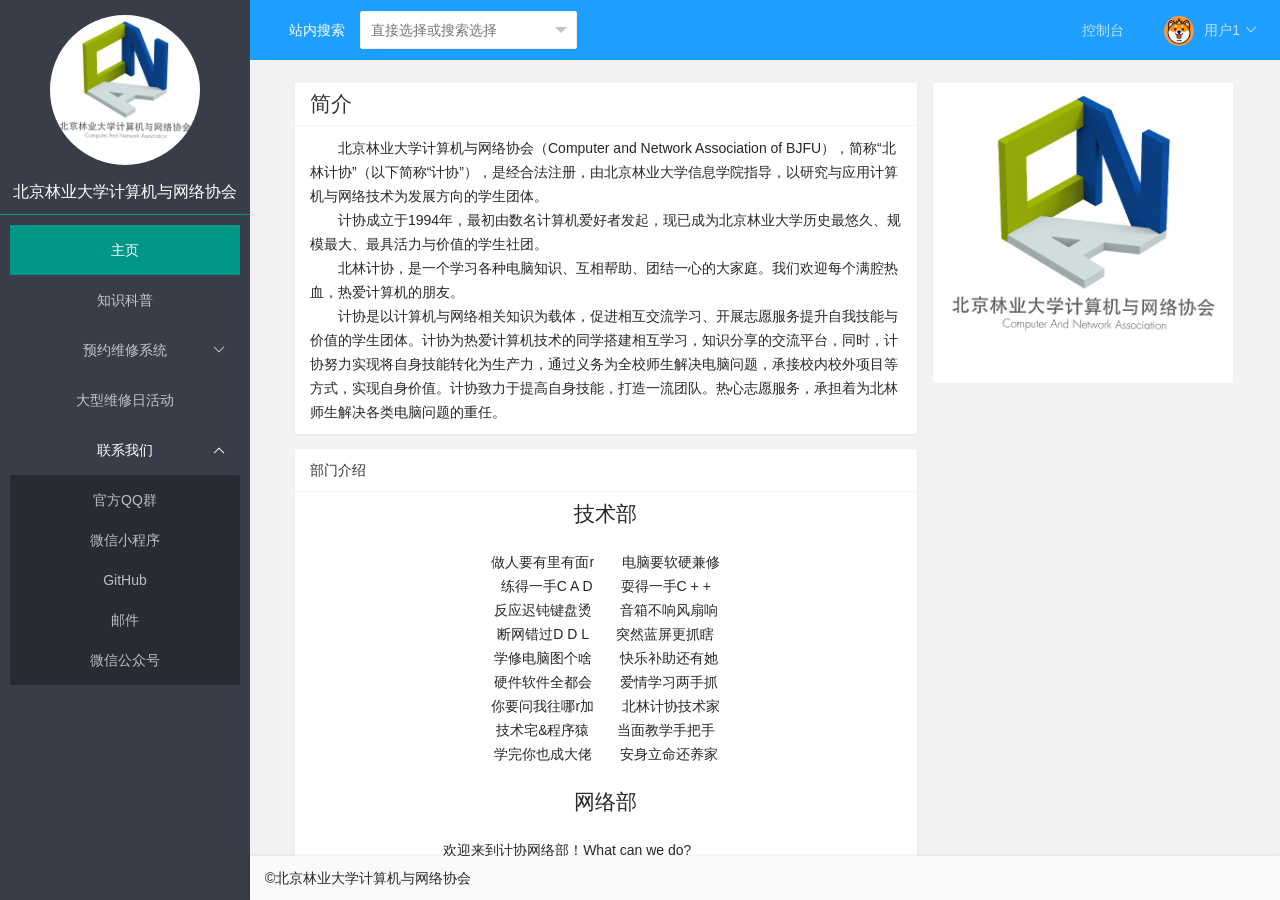
<file: src/main/webapp/index.html>
<!DOCTYPE html>
<html lang="zh">
  <head>
    <meta charset="UTF-8" />
    <meta http-equiv="X-UA-Compatible" content="IE=edge" />
    <meta
      name="viewport"
      content="width=device-width, initial-scale=1.0, maximum-scale=1"
    />
    <title>北林计协|北京林业大学计算机与网络协会</title>
    <link rel="shortcut icon" href="./images/logo.jpg" />
    <!-- 使用font-awesome-4.7.0 -->
    <link rel="stylesheet" href="./font-awesome/css/font-awesome.min.css" />
    <!-- 使用Layui -->
    <link rel="stylesheet" href="./layui/css/layui.css" />
    <script src="./layui/layui.js"></script>
    <!-- css -->
    <link rel="stylesheet" href="./css/style.css" />
  </head>

  <body>
    <div id="header" class="layui-bg-blue">
      <form action="" class="layui-form">
        <label class="layui-form-label">站内搜索</label>
        <div class="layui-input-inline">
          <select name="modules" lay-verify="required" lay-search="">
            <option value="">直接选择或搜索选择</option>
            <option value="1">layer</option>
            <option value="2">form</option>
            <option value="3">layim</option>
          </select>
        </div>
      </form>
      <ul class="layui-nav layui-bg-blue" style="float: right">
        <li class="layui-nav-item">
          <a href="javascript:;">控制台</a>
        </li>
        <li class="layui-nav-item">
          <a href="javascript:;"
            ><img src="./images/test1.png" class="layui-nav-img" />用户1</a
          >
          <dl class="layui-nav-child">
            <dd><a href="javascript:;">个人信息</a></dd>
            <dd><a href="javascript:;">退出登录</a></dd>
          </dl>
        </li>
      </ul>
    </div>
    <div id="side" class="layui-bg-black">
        <div id="logo">
            <img src="./images/logo.jpg" alt="Logo" class="layui-circle">
            <h5>北京林业大学计算机与网络协会</h5>
        </div>
        <hr class="layui-border-green">
        <ul class="layui-nav layui-nav-tree" style="width: auto;margin: 0 10px;">
            <li class="layui-nav-item layui-this"><a href="./frames/main.html" target="content">主页</a></li>
            <li class="layui-nav-item"><a href="https://mp.weixin.qq.com/s?__biz=MjM5NjgyNDcwNA==&mid=2651319380&idx=1&sn=4e27ae1bfaaad1aeaeaa4cd360f74ce6" target="_blank">知识科普</a></li>
            <li class="layui-nav-item">
                <a href="javascript:;">预约维修系统</a>
                <dl class="layui-nav-child">
                    <dd><a href="javascript:;">常见问题</a></dd>
                    <dd><a href="javascript:;">教职工预约通道</a></dd>
                    <dd><a href="javascript:;">学生预约通道</a></dd>
                </dl>
            </li>
            <li class="layui-nav-item"><a href="https://mp.weixin.qq.com/s?__biz=MjM5MTE2MzgwNw==&mid=2651753352&idx=2&sn=f809d07e56ccbf10fc109578015c1e84" target="_blank">大型维修日活动</a></li>
            <li class="layui-nav-item layui-nav-itemed">
                <a href="javascript:;">联系我们</a>
                <dl class="layui-nav-child">
                    <dd><a href="./frames/links.html#官方QQ群" target="content">官方QQ群</a></dd>
                    <dd><a href="./frames/links.html#微信小程序" target="content">微信小程序</a></dd>
                    <dd><a href="./frames/links.html#GitHub" target="content">GitHub</a></dd>
                    <dd><a href="./frames/links.html#邮件" target="content">邮件</a></dd>
                    <dd><a href="./frames/links.html#微信公众号" target="content">微信公众号</a></dd>
                </dl>
            </li>
        </ul>

    </div>
    <div id="frames">
      <iframe
        name="content"
        width="100%"
        height="100%"
        src="./frames/main.html"
        scrolling="auto "
        frameborder="0"
      ></iframe>
    </div>
    <div id="footer">
      <p>©北京林业大学计算机与网络协会</p>
    </div>
  </body>
  <!-- <script>
    //注意：导航 依赖 element 模块，否则无法进行功能性操作
    layui.use('element', function () {
        var element = layui.element;

        //…
    });

    layui.use('form', function () {
        var form = layui.form;

    });
</script> -->
</html>
</file>
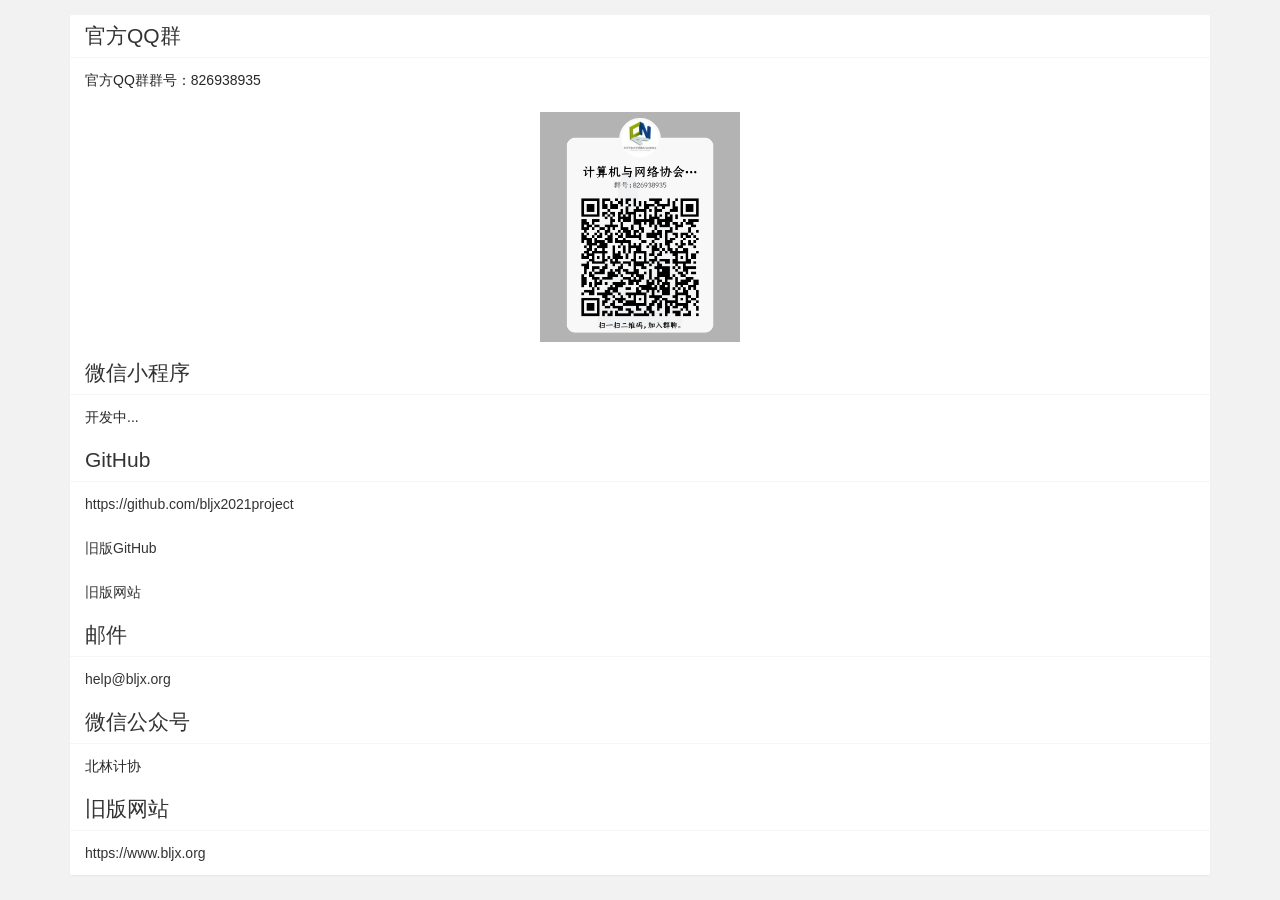
<file: src/main/webapp/frames/links.html>
<!DOCTYPE html>
<html lang="zh">

<head>
    <meta charset="UTF-8">
    <meta http-equiv="X-UA-Compatible" content="IE=edge">
    <meta name="viewport" content="width=device-width, initial-scale=1.0">
    <!-- 使用Layui -->
    <link rel="stylesheet" href="../layui/css/layui.css">
    <script src="../layui/layui.js"></script>
    <link rel="stylesheet" href="../css/frame.css">
    <title>社交链接 - 北林计协</title>
</head>

<body>
    <div class="layui-container" style="padding: 15px;">
        <div class="layui-row layui-col-space15">
            <div class="layui-col-md12">
                <div class="layui-card">
                    <div class="layui-card-header">
                        <h2>官方QQ群</h2>
                    </div>
                    <div class="layui-card-body">
                        <p>官方QQ群群号：826938935</p>
                    </div>
                    <div class="layui-card-body" style="text-align:center;">
                        <img src="../images/qq.jpg" style="max-width:200px">
                    </div>

                    <div class="layui-card-header">
                        <h2>微信小程序</h2>
                    </div>
                    <div class="layui-card-body">
                        <p>开发中...</p>
                    </div>

                    <div class="layui-card-header">
                        <h2>GitHub</h2>
                    </div>
                    <div class="layui-card-body">
                        <a href="https://github.com/bljx2021project">https://github.com/bljx2021project</a>
                    </div>
                    <div class="layui-card-body">
                        <a href="https://github.com/bljx">旧版GitHub</a>
                    </div>
                    <div class="layui-card-body">
                        <a href="https://www.bljx.org/">旧版网站</a>
                    </div>

                    <div class="layui-card-header">
                        <h2>邮件</h2>
                    </div>
                    <div class="layui-card-body">
                        <a class="color-text-primary" itemprop="email" href="mailto:help@bljx.org">help@bljx.org</a>
                    </div>

                    <div class="layui-card-header">
                        <h2>微信公众号</h2>
                    </div>
                    <div class="layui-card-body">
                        <p>北林计协</p>
                    </div>

                    <div class="layui-card-header">
                        <h2>旧版网站</h2>
                    </div>
                    <div class="layui-card-body">
                        <a href="https://www.bljx.org/">https://www.bljx.org</a>
                    </div>
                </div>
            </div>
        </div>
</body>

</html>
</file>
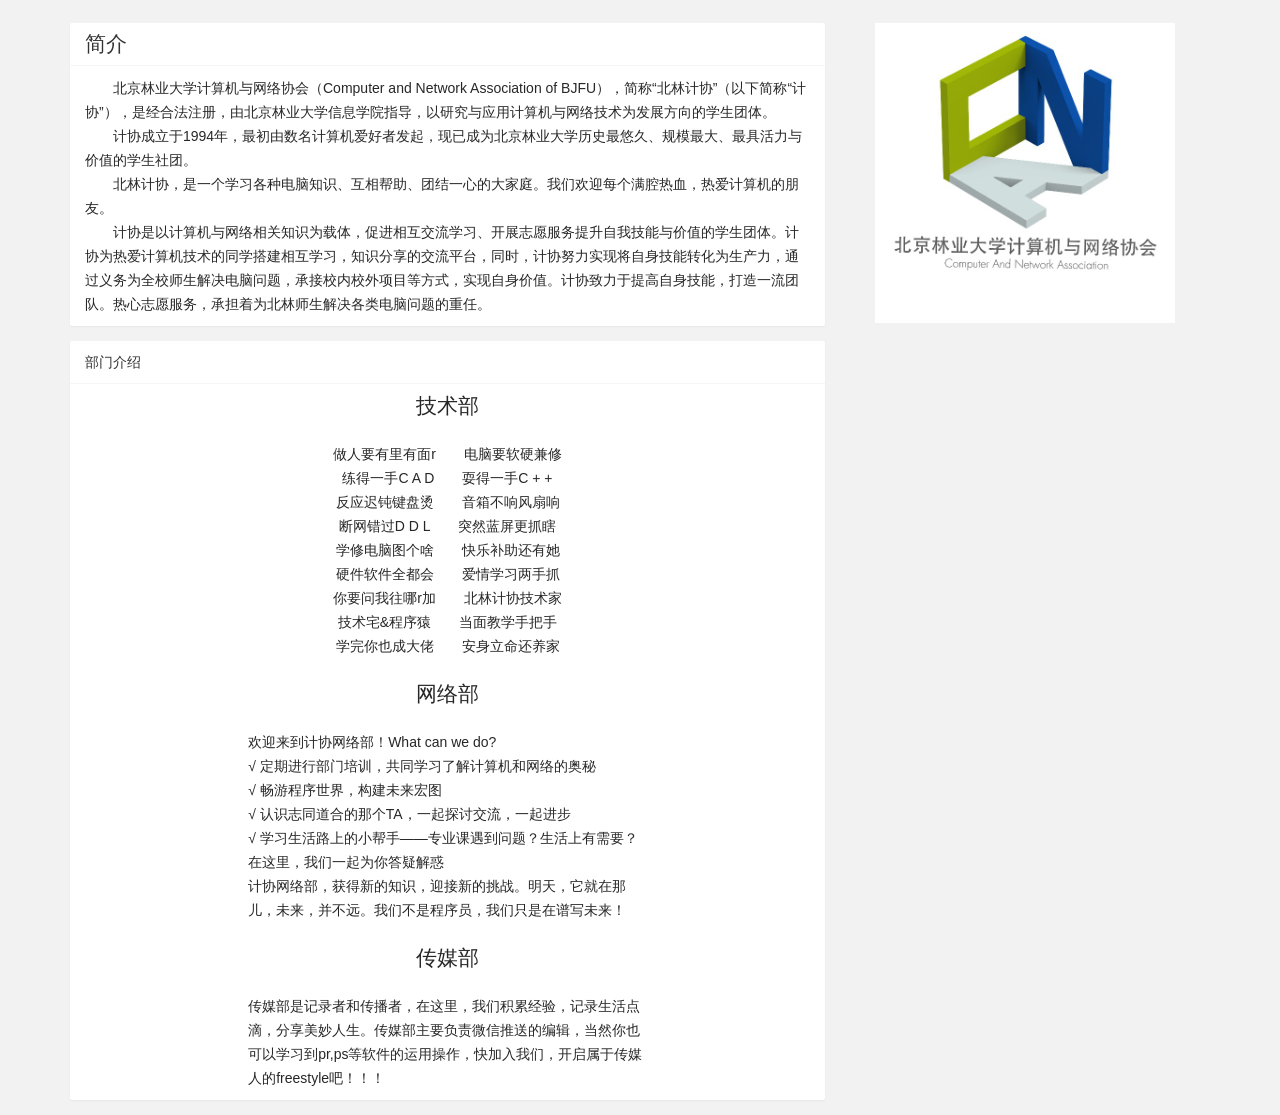
<file: src/main/webapp/frames/main.html>
<!DOCTYPE html>
<html lang="zh">

<head>
    <meta charset="UTF-8">
    <meta http-equiv="X-UA-Compatible" content="IE=edge">
    <meta name="viewport" content="width=device-width, initial-scale=1.0">
    <!-- 使用Layui -->
    <link rel="stylesheet" href="../layui/css/layui.css">
    <script src="../layui/layui.js"></script>
    <link rel="stylesheet" href="../css/frame.css">
    <title>主页 - 北林计协</title>
</head>

<body>
    <div class="layui-container" style="padding: 15px;">
        <div class="layui-row layui-col-space15">
            <div class="layui-row layui-col-space15">
                <div class="layui-col-md8">
                    <div class="layui-card">
                        <div class="layui-card-header">
                            <h2>简介</h2>
                        </div>
                        <div class="layui-card-body">
                            <p>&emsp;&emsp;北京林业大学计算机与网络协会（Computer and Network Association of
                                BJFU），简称“北林计协”（以下简称“计协”），是经合法注册，由北京林业大学信息学院指导，以研究与应用计算机与网络技术为发展方向的学生团体。</p>
                            <p>&emsp;&emsp;计协成立于1994年，最初由数名计算机爱好者发起，现已成为北京林业大学历史最悠久、规模最大、最具活力与价值的学生社团。</p>
                            <p>&emsp;&emsp;北林计协，是一个学习各种电脑知识、互相帮助、团结一心的大家庭。我们欢迎每个满腔热血，热爱计算机的朋友。</p>
                            <p>&emsp;&emsp;计协是以计算机与网络相关知识为载体，促进相互交流学习、开展志愿服务提升自我技能与价值的学生团体。计协为热爱计算机技术的同学搭建相互学习，知识分享的交流平台，同时，计协努力实现将自身技能转化为生产力，通过义务为全校师生解决电脑问题，承接校内校外项目等方式，实现自身价值。计协致力于提高自身技能，打造一流团队。热心志愿服务，承担着为北林师生解决各类电脑问题的重任。
                            </p>
                        </div>
                    </div>
                </div>
                <div class="layui-col-md4">
                    <div id="logo-image" style="text-align: center;">
                        <img src="../images/logo.jpg" alt="logo" style="width: 300px;">
                    </div>
                </div>
            </div>
            <div class="layui-col-md8">
                <div class="layui-card">
                    <div class="layui-card-header">部门介绍</div>
                    <div class="layui-card-body">
                        <div style="text-align: center;">
                            <h2>技术部</h2>
                            <br>
                            <p>做人要有里有面r&emsp;&emsp;电脑要软硬兼修</p>
                            <p>练得一手C A D&emsp;&emsp;耍得一手C + +</p>
                            <p>反应迟钝键盘烫&emsp;&emsp;音箱不响风扇响</p>
                            <p>断网错过D D L&emsp;&emsp;突然蓝屏更抓瞎</p>
                            <p>学修电脑图个啥&emsp;&emsp;快乐补助还有她</p>
                            <p>硬件软件全都会&emsp;&emsp;爱情学习两手抓</p>
                            <p>你要问我往哪r加&emsp;&emsp;北林计协技术家</p>
                            <p>技术宅&程序猿&emsp;&emsp;当面教学手把手</p>
                            <p>学完你也成大佬&emsp;&emsp;安身立命还养家</p>
                        </div>
                        <br>
                        <div style="width: 55%;margin: 0 auto;">
                            <h2 style="text-align: center;">网络部</h2>
                            <br>
                            <p>欢迎来到计协网络部！What can we do?</p>
                            <p>√ 定期进行部门培训，共同学习了解计算机和网络的奥秘</p>
                            <p>√ 畅游程序世界，构建未来宏图</p>
                            <p>√ 认识志同道合的那个TA，一起探讨交流，一起进步</p>
                            <p>√ 学习生活路上的小帮手——专业课遇到问题？生活上有需要？在这里，我们一起为你答疑解惑</p>
                            <p>计协网络部，获得新的知识，迎接新的挑战。明天，它就在那儿，未来，并不远。我们不是程序员，我们只是在谱写未来！</p>
                        </div>
                        <br>
                        <div style="width: 55%;margin: 0 auto;">
                            <h2 style="text-align: center;">传媒部</h2>
                            <br>
                            <p>传媒部是记录者和传播者，在这里，我们积累经验，记录生活点滴，分享美妙人生。传媒部主要负责微信推送的编辑，当然你也可以学习到pr,ps等软件的运用操作，快加入我们，开启属于传媒人的freestyle吧！！！
                            </p>
                        </div>
                    </div>
                </div>
            </div>
        </div>
</body>

</html>
</file>
<file: src/main/webapp/layui/css/layui.css>
.layui-inline,img{display:inline-block;vertical-align:middle}h1,h2,h3,h4,h5,h6{font-weight:400}a,body{color:#333}.layui-edge,.layui-header,.layui-inline,.layui-main{position:relative}.layui-edge,hr{height:0;overflow:hidden}.layui-layout-body,.layui-side,.layui-side-scroll{overflow-x:hidden}.layui-edge,.layui-elip,hr{overflow:hidden}.layui-btn,.layui-edge,.layui-inline,img{vertical-align:middle}.layui-btn,.layui-disabled,.layui-icon,.layui-unselect{-moz-user-select:none;-webkit-user-select:none;-ms-user-select:none}blockquote,body,button,dd,div,dl,dt,form,h1,h2,h3,h4,h5,h6,input,li,ol,p,pre,td,textarea,th,ul{margin:0;padding:0;-webkit-tap-highlight-color:rgba(0,0,0,0)}a:active,a:hover{outline:0}img{border:none}li{list-style:none}table{border-collapse:collapse;border-spacing:0}h4,h5,h6{font-size:100%}button,input,optgroup,option,select,textarea{font-family:inherit;font-size:inherit;font-style:inherit;font-weight:inherit;outline:0}pre{white-space:pre-wrap;white-space:-moz-pre-wrap;white-space:-pre-wrap;white-space:-o-pre-wrap;word-wrap:break-word}body{line-height:1.6;color:rgba(0,0,0,.85);font:14px Helvetica Neue,Helvetica,PingFang SC,Tahoma,Arial,sans-serif}hr{line-height:0;margin:10px 0;padding:0;border:none!important;border-bottom:1px solid #eee!important;clear:both;background:0 0}a{text-decoration:none}a:hover{color:#777}a cite{font-style:normal;*cursor:pointer}.layui-border-box,.layui-border-box *{box-sizing:border-box}.layui-box,.layui-box *{box-sizing:content-box}.layui-clear{clear:both;*zoom:1}.layui-clear:after{content:'\20';clear:both;*zoom:1;display:block;height:0}.layui-inline{*display:inline;*zoom:1}.layui-btn,.layui-btn-group,.layui-edge{display:inline-block}.layui-edge{width:0;border-width:6px;border-style:dashed;border-color:transparent}.layui-edge-top{top:-4px;border-bottom-color:#999;border-bottom-style:solid}.layui-edge-right{border-left-color:#999;border-left-style:solid}.layui-edge-bottom{top:2px;border-top-color:#999;border-top-style:solid}.layui-edge-left{border-right-color:#999;border-right-style:solid}.layui-elip{text-overflow:ellipsis;white-space:nowrap}.layui-disabled,.layui-disabled:hover{color:#d2d2d2!important;cursor:not-allowed!important}.layui-circle{border-radius:100%}.layui-show{display:block!important}.layui-hide{display:none!important}.layui-show-v{visibility:visible!important}.layui-hide-v{visibility:hidden!important}@font-face{font-family:layui-icon;src:url(../font/iconfont.eot?v=256);src:url(../font/iconfont.eot?v=256#iefix) format('embedded-opentype'),url(../font/iconfont.woff2?v=256) format('woff2'),url(../font/iconfont.woff?v=256) format('woff'),url(../font/iconfont.ttf?v=256) format('truetype'),url(../font/iconfont.svg?v=256#layui-icon) format('svg')}.layui-icon{font-family:layui-icon!important;font-size:16px;font-style:normal;-webkit-font-smoothing:antialiased;-moz-osx-font-smoothing:grayscale}.layui-icon-reply-fill:before{content:"\e611"}.layui-icon-set-fill:before{content:"\e614"}.layui-icon-menu-fill:before{content:"\e60f"}.layui-icon-search:before{content:"\e615"}.layui-icon-share:before{content:"\e641"}.layui-icon-set-sm:before{content:"\e620"}.layui-icon-engine:before{content:"\e628"}.layui-icon-close:before{content:"\1006"}.layui-icon-close-fill:before{content:"\1007"}.layui-icon-chart-screen:before{content:"\e629"}.layui-icon-star:before{content:"\e600"}.layui-icon-circle-dot:before{content:"\e617"}.layui-icon-chat:before{content:"\e606"}.layui-icon-release:before{content:"\e609"}.layui-icon-list:before{content:"\e60a"}.layui-icon-chart:before{content:"\e62c"}.layui-icon-ok-circle:before{content:"\1005"}.layui-icon-layim-theme:before{content:"\e61b"}.layui-icon-table:before{content:"\e62d"}.layui-icon-right:before{content:"\e602"}.layui-icon-left:before{content:"\e603"}.layui-icon-cart-simple:before{content:"\e698"}.layui-icon-face-cry:before{content:"\e69c"}.layui-icon-face-smile:before{content:"\e6af"}.layui-icon-survey:before{content:"\e6b2"}.layui-icon-tree:before{content:"\e62e"}.layui-icon-ie:before{content:"\e7bb"}.layui-icon-upload-circle:before{content:"\e62f"}.layui-icon-add-circle:before{content:"\e61f"}.layui-icon-download-circle:before{content:"\e601"}.layui-icon-templeate-1:before{content:"\e630"}.layui-icon-util:before{content:"\e631"}.layui-icon-face-surprised:before{content:"\e664"}.layui-icon-edit:before{content:"\e642"}.layui-icon-speaker:before{content:"\e645"}.layui-icon-down:before{content:"\e61a"}.layui-icon-file:before{content:"\e621"}.layui-icon-layouts:before{content:"\e632"}.layui-icon-rate-half:before{content:"\e6c9"}.layui-icon-add-circle-fine:before{content:"\e608"}.layui-icon-prev-circle:before{content:"\e633"}.layui-icon-read:before{content:"\e705"}.layui-icon-404:before{content:"\e61c"}.layui-icon-carousel:before{content:"\e634"}.layui-icon-help:before{content:"\e607"}.layui-icon-code-circle:before{content:"\e635"}.layui-icon-windows:before{content:"\e67f"}.layui-icon-water:before{content:"\e636"}.layui-icon-username:before{content:"\e66f"}.layui-icon-find-fill:before{content:"\e670"}.layui-icon-about:before{content:"\e60b"}.layui-icon-location:before{content:"\e715"}.layui-icon-up:before{content:"\e619"}.layui-icon-pause:before{content:"\e651"}.layui-icon-date:before{content:"\e637"}.layui-icon-layim-uploadfile:before{content:"\e61d"}.layui-icon-delete:before{content:"\e640"}.layui-icon-play:before{content:"\e652"}.layui-icon-top:before{content:"\e604"}.layui-icon-firefox:before{content:"\e686"}.layui-icon-friends:before{content:"\e612"}.layui-icon-refresh-3:before{content:"\e9aa"}.layui-icon-ok:before{content:"\e605"}.layui-icon-layer:before{content:"\e638"}.layui-icon-face-smile-fine:before{content:"\e60c"}.layui-icon-dollar:before{content:"\e659"}.layui-icon-group:before{content:"\e613"}.layui-icon-layim-download:before{content:"\e61e"}.layui-icon-picture-fine:before{content:"\e60d"}.layui-icon-link:before{content:"\e64c"}.layui-icon-diamond:before{content:"\e735"}.layui-icon-log:before{content:"\e60e"}.layui-icon-key:before{content:"\e683"}.layui-icon-rate-solid:before{content:"\e67a"}.layui-icon-fonts-del:before{content:"\e64f"}.layui-icon-unlink:before{content:"\e64d"}.layui-icon-fonts-clear:before{content:"\e639"}.layui-icon-triangle-r:before{content:"\e623"}.layui-icon-circle:before{content:"\e63f"}.layui-icon-radio:before{content:"\e643"}.layui-icon-align-center:before{content:"\e647"}.layui-icon-align-right:before{content:"\e648"}.layui-icon-align-left:before{content:"\e649"}.layui-icon-loading-1:before{content:"\e63e"}.layui-icon-return:before{content:"\e65c"}.layui-icon-fonts-strong:before{content:"\e62b"}.layui-icon-upload:before{content:"\e67c"}.layui-icon-dialogue:before{content:"\e63a"}.layui-icon-video:before{content:"\e6ed"}.layui-icon-headset:before{content:"\e6fc"}.layui-icon-cellphone-fine:before{content:"\e63b"}.layui-icon-add-1:before{content:"\e654"}.layui-icon-face-smile-b:before{content:"\e650"}.layui-icon-fonts-html:before{content:"\e64b"}.layui-icon-screen-full:before{content:"\e622"}.layui-icon-form:before{content:"\e63c"}.layui-icon-cart:before{content:"\e657"}.layui-icon-camera-fill:before{content:"\e65d"}.layui-icon-tabs:before{content:"\e62a"}.layui-icon-heart-fill:before{content:"\e68f"}.layui-icon-fonts-code:before{content:"\e64e"}.layui-icon-ios:before{content:"\e680"}.layui-icon-at:before{content:"\e687"}.layui-icon-fire:before{content:"\e756"}.layui-icon-set:before{content:"\e716"}.layui-icon-fonts-u:before{content:"\e646"}.layui-icon-triangle-d:before{content:"\e625"}.layui-icon-tips:before{content:"\e702"}.layui-icon-picture:before{content:"\e64a"}.layui-icon-more-vertical:before{content:"\e671"}.layui-icon-bluetooth:before{content:"\e689"}.layui-icon-flag:before{content:"\e66c"}.layui-icon-loading:before{content:"\e63d"}.layui-icon-fonts-i:before{content:"\e644"}.layui-icon-refresh-1:before{content:"\e666"}.layui-icon-rmb:before{content:"\e65e"}.layui-icon-addition:before{content:"\e624"}.layui-icon-home:before{content:"\e68e"}.layui-icon-time:before{content:"\e68d"}.layui-icon-user:before{content:"\e770"}.layui-icon-notice:before{content:"\e667"}.layui-icon-chrome:before{content:"\e68a"}.layui-icon-edge:before{content:"\e68b"}.layui-icon-login-weibo:before{content:"\e675"}.layui-icon-voice:before{content:"\e688"}.layui-icon-upload-drag:before{content:"\e681"}.layui-icon-login-qq:before{content:"\e676"}.layui-icon-snowflake:before{content:"\e6b1"}.layui-icon-heart:before{content:"\e68c"}.layui-icon-logout:before{content:"\e682"}.layui-icon-file-b:before{content:"\e655"}.layui-icon-template:before{content:"\e663"}.layui-icon-transfer:before{content:"\e691"}.layui-icon-auz:before{content:"\e672"}.layui-icon-console:before{content:"\e665"}.layui-icon-app:before{content:"\e653"}.layui-icon-prev:before{content:"\e65a"}.layui-icon-website:before{content:"\e7ae"}.layui-icon-next:before{content:"\e65b"}.layui-icon-component:before{content:"\e857"}.layui-icon-android:before{content:"\e684"}.layui-icon-more:before{content:"\e65f"}.layui-icon-login-wechat:before{content:"\e677"}.layui-icon-shrink-right:before{content:"\e668"}.layui-icon-spread-left:before{content:"\e66b"}.layui-icon-camera:before{content:"\e660"}.layui-icon-note:before{content:"\e66e"}.layui-icon-refresh:before{content:"\e669"}.layui-icon-female:before{content:"\e661"}.layui-icon-male:before{content:"\e662"}.layui-icon-screen-restore:before{content:"\e758"}.layui-icon-password:before{content:"\e673"}.layui-icon-senior:before{content:"\e674"}.layui-icon-theme:before{content:"\e66a"}.layui-icon-tread:before{content:"\e6c5"}.layui-icon-praise:before{content:"\e6c6"}.layui-icon-star-fill:before{content:"\e658"}.layui-icon-rate:before{content:"\e67b"}.layui-icon-template-1:before{content:"\e656"}.layui-icon-vercode:before{content:"\e679"}.layui-icon-service:before{content:"\e626"}.layui-icon-cellphone:before{content:"\e678"}.layui-icon-print:before{content:"\e66d"}.layui-icon-cols:before{content:"\e610"}.layui-icon-wifi:before{content:"\e7e0"}.layui-icon-export:before{content:"\e67d"}.layui-icon-rss:before{content:"\e808"}.layui-icon-slider:before{content:"\e714"}.layui-icon-email:before{content:"\e618"}.layui-icon-subtraction:before{content:"\e67e"}.layui-icon-mike:before{content:"\e6dc"}.layui-icon-light:before{content:"\e748"}.layui-icon-gift:before{content:"\e627"}.layui-icon-mute:before{content:"\e685"}.layui-icon-reduce-circle:before{content:"\e616"}.layui-icon-music:before{content:"\e690"}.layui-main{width:1140px;margin:0 auto}.layui-header{z-index:1000;height:60px}.layui-header a:hover{transition:all .5s;-webkit-transition:all .5s}.layui-side{position:fixed;left:0;top:0;bottom:0;z-index:999;width:200px}.layui-side-scroll{position:relative;width:220px;height:100%}.layui-body{position:relative;left:200px;right:0;top:0;bottom:0;z-index:900;width:auto;box-sizing:border-box}.layui-layout-admin .layui-header{position:fixed;top:0;left:0;right:0;background-color:#23262E}.layui-layout-admin .layui-side{top:60px;width:200px;overflow-x:hidden}.layui-layout-admin .layui-body{position:absolute;top:60px;padding-bottom:44px}.layui-layout-admin .layui-main{width:auto;margin:0 15px}.layui-layout-admin .layui-footer{position:fixed;left:200px;right:0;bottom:0;z-index:990;height:44px;line-height:44px;padding:0 15px;box-shadow:-1px 0 4px rgb(0 0 0 / 12%);background-color:#FAFAFA}.layui-layout-admin .layui-logo{position:absolute;left:0;top:0;width:200px;height:100%;line-height:60px;text-align:center;color:#009688;font-size:16px;box-shadow:0 1px 2px 0 rgb(0 0 0 / 15%)}.layui-layout-admin .layui-header .layui-nav{background:0 0}.layui-layout-left{position:absolute!important;left:200px;top:0}.layui-layout-right{position:absolute!important;right:0;top:0}.layui-container{position:relative;margin:0 auto;padding:0 15px;box-sizing:border-box}.layui-fluid{position:relative;margin:0 auto;padding:0 15px}.layui-row:after,.layui-row:before{content:"";display:block;clear:both}.layui-col-lg1,.layui-col-lg10,.layui-col-lg11,.layui-col-lg12,.layui-col-lg2,.layui-col-lg3,.layui-col-lg4,.layui-col-lg5,.layui-col-lg6,.layui-col-lg7,.layui-col-lg8,.layui-col-lg9,.layui-col-md1,.layui-col-md10,.layui-col-md11,.layui-col-md12,.layui-col-md2,.layui-col-md3,.layui-col-md4,.layui-col-md5,.layui-col-md6,.layui-col-md7,.layui-col-md8,.layui-col-md9,.layui-col-sm1,.layui-col-sm10,.layui-col-sm11,.layui-col-sm12,.layui-col-sm2,.layui-col-sm3,.layui-col-sm4,.layui-col-sm5,.layui-col-sm6,.layui-col-sm7,.layui-col-sm8,.layui-col-sm9,.layui-col-xs1,.layui-col-xs10,.layui-col-xs11,.layui-col-xs12,.layui-col-xs2,.layui-col-xs3,.layui-col-xs4,.layui-col-xs5,.layui-col-xs6,.layui-col-xs7,.layui-col-xs8,.layui-col-xs9{position:relative;display:block;box-sizing:border-box}.layui-col-xs1,.layui-col-xs10,.layui-col-xs11,.layui-col-xs12,.layui-col-xs2,.layui-col-xs3,.layui-col-xs4,.layui-col-xs5,.layui-col-xs6,.layui-col-xs7,.layui-col-xs8,.layui-col-xs9{float:left}.layui-col-xs1{width:8.33333333%}.layui-col-xs2{width:16.66666667%}.layui-col-xs3{width:25%}.layui-col-xs4{width:33.33333333%}.layui-col-xs5{width:41.66666667%}.layui-col-xs6{width:50%}.layui-col-xs7{width:58.33333333%}.layui-col-xs8{width:66.66666667%}.layui-col-xs9{width:75%}.layui-col-xs10{width:83.33333333%}.layui-col-xs11{width:91.66666667%}.layui-col-xs12{width:100%}.layui-col-xs-offset1{margin-left:8.33333333%}.layui-col-xs-offset2{margin-left:16.66666667%}.layui-col-xs-offset3{margin-left:25%}.layui-col-xs-offset4{margin-left:33.33333333%}.layui-col-xs-offset5{margin-left:41.66666667%}.layui-col-xs-offset6{margin-left:50%}.layui-col-xs-offset7{margin-left:58.33333333%}.layui-col-xs-offset8{margin-left:66.66666667%}.layui-col-xs-offset9{margin-left:75%}.layui-col-xs-offset10{margin-left:83.33333333%}.layui-col-xs-offset11{margin-left:91.66666667%}.layui-col-xs-offset12{margin-left:100%}@media screen and (max-width:768px){.layui-hide-xs{display:none!important}.layui-show-xs-block{display:block!important}.layui-show-xs-inline{display:inline!important}.layui-show-xs-inline-block{display:inline-block!important}}@media screen and (min-width:768px){.layui-container{width:750px}.layui-hide-sm{display:none!important}.layui-show-sm-block{display:block!important}.layui-show-sm-inline{display:inline!important}.layui-show-sm-inline-block{display:inline-block!important}.layui-col-sm1,.layui-col-sm10,.layui-col-sm11,.layui-col-sm12,.layui-col-sm2,.layui-col-sm3,.layui-col-sm4,.layui-col-sm5,.layui-col-sm6,.layui-col-sm7,.layui-col-sm8,.layui-col-sm9{float:left}.layui-col-sm1{width:8.33333333%}.layui-col-sm2{width:16.66666667%}.layui-col-sm3{width:25%}.layui-col-sm4{width:33.33333333%}.layui-col-sm5{width:41.66666667%}.layui-col-sm6{width:50%}.layui-col-sm7{width:58.33333333%}.layui-col-sm8{width:66.66666667%}.layui-col-sm9{width:75%}.layui-col-sm10{width:83.33333333%}.layui-col-sm11{width:91.66666667%}.layui-col-sm12{width:100%}.layui-col-sm-offset1{margin-left:8.33333333%}.layui-col-sm-offset2{margin-left:16.66666667%}.layui-col-sm-offset3{margin-left:25%}.layui-col-sm-offset4{margin-left:33.33333333%}.layui-col-sm-offset5{margin-left:41.66666667%}.layui-col-sm-offset6{margin-left:50%}.layui-col-sm-offset7{margin-left:58.33333333%}.layui-col-sm-offset8{margin-left:66.66666667%}.layui-col-sm-offset9{margin-left:75%}.layui-col-sm-offset10{margin-left:83.33333333%}.layui-col-sm-offset11{margin-left:91.66666667%}.layui-col-sm-offset12{margin-left:100%}}@media screen and (min-width:992px){.layui-container{width:970px}.layui-hide-md{display:none!important}.layui-show-md-block{display:block!important}.layui-show-md-inline{display:inline!important}.layui-show-md-inline-block{display:inline-block!important}.layui-col-md1,.layui-col-md10,.layui-col-md11,.layui-col-md12,.layui-col-md2,.layui-col-md3,.layui-col-md4,.layui-col-md5,.layui-col-md6,.layui-col-md7,.layui-col-md8,.layui-col-md9{float:left}.layui-col-md1{width:8.33333333%}.layui-col-md2{width:16.66666667%}.layui-col-md3{width:25%}.layui-col-md4{width:33.33333333%}.layui-col-md5{width:41.66666667%}.layui-col-md6{width:50%}.layui-col-md7{width:58.33333333%}.layui-col-md8{width:66.66666667%}.layui-col-md9{width:75%}.layui-col-md10{width:83.33333333%}.layui-col-md11{width:91.66666667%}.layui-col-md12{width:100%}.layui-col-md-offset1{margin-left:8.33333333%}.layui-col-md-offset2{margin-left:16.66666667%}.layui-col-md-offset3{margin-left:25%}.layui-col-md-offset4{margin-left:33.33333333%}.layui-col-md-offset5{margin-left:41.66666667%}.layui-col-md-offset6{margin-left:50%}.layui-col-md-offset7{margin-left:58.33333333%}.layui-col-md-offset8{margin-left:66.66666667%}.layui-col-md-offset9{margin-left:75%}.layui-col-md-offset10{margin-left:83.33333333%}.layui-col-md-offset11{margin-left:91.66666667%}.layui-col-md-offset12{margin-left:100%}}@media screen and (min-width:1200px){.layui-container{width:1170px}.layui-hide-lg{display:none!important}.layui-show-lg-block{display:block!important}.layui-show-lg-inline{display:inline!important}.layui-show-lg-inline-block{display:inline-block!important}.layui-col-lg1,.layui-col-lg10,.layui-col-lg11,.layui-col-lg12,.layui-col-lg2,.layui-col-lg3,.layui-col-lg4,.layui-col-lg5,.layui-col-lg6,.layui-col-lg7,.layui-col-lg8,.layui-col-lg9{float:left}.layui-col-lg1{width:8.33333333%}.layui-col-lg2{width:16.66666667%}.layui-col-lg3{width:25%}.layui-col-lg4{width:33.33333333%}.layui-col-lg5{width:41.66666667%}.layui-col-lg6{width:50%}.layui-col-lg7{width:58.33333333%}.layui-col-lg8{width:66.66666667%}.layui-col-lg9{width:75%}.layui-col-lg10{width:83.33333333%}.layui-col-lg11{width:91.66666667%}.layui-col-lg12{width:100%}.layui-col-lg-offset1{margin-left:8.33333333%}.layui-col-lg-offset2{margin-left:16.66666667%}.layui-col-lg-offset3{margin-left:25%}.layui-col-lg-offset4{margin-left:33.33333333%}.layui-col-lg-offset5{margin-left:41.66666667%}.layui-col-lg-offset6{margin-left:50%}.layui-col-lg-offset7{margin-left:58.33333333%}.layui-col-lg-offset8{margin-left:66.66666667%}.layui-col-lg-offset9{margin-left:75%}.layui-col-lg-offset10{margin-left:83.33333333%}.layui-col-lg-offset11{margin-left:91.66666667%}.layui-col-lg-offset12{margin-left:100%}}.layui-col-space1{margin:-.5px}.layui-col-space1>*{padding:.5px}.layui-col-space2{margin:-1px}.layui-col-space2>*{padding:1px}.layui-col-space4{margin:-2px}.layui-col-space4>*{padding:2px}.layui-col-space5{margin:-2.5px}.layui-col-space5>*{padding:2.5px}.layui-col-space6{margin:-3px}.layui-col-space6>*{padding:3px}.layui-col-space8{margin:-4px}.layui-col-space8>*{padding:4px}.layui-col-space10{margin:-5px}.layui-col-space10>*{padding:5px}.layui-col-space12{margin:-6px}.layui-col-space12>*{padding:6px}.layui-col-space14{margin:-7px}.layui-col-space14>*{padding:7px}.layui-col-space15{margin:-7.5px}.layui-col-space15>*{padding:7.5px}.layui-col-space16{margin:-8px}.layui-col-space16>*{padding:8px}.layui-col-space18{margin:-9px}.layui-col-space18>*{padding:9px}.layui-col-space20{margin:-10px}.layui-col-space20>*{padding:10px}.layui-col-space22{margin:-11px}.layui-col-space22>*{padding:11px}.layui-col-space24{margin:-12px}.layui-col-space24>*{padding:12px}.layui-col-space25{margin:-12.5px}.layui-col-space25>*{padding:12.5px}.layui-col-space26{margin:-13px}.layui-col-space26>*{padding:13px}.layui-col-space28{margin:-14px}.layui-col-space28>*{padding:14px}.layui-col-space30{margin:-15px}.layui-col-space30>*{padding:15px}.layui-btn,.layui-input,.layui-select,.layui-textarea,.layui-upload-button{outline:0;-webkit-appearance:none;transition:all .3s;-webkit-transition:all .3s;box-sizing:border-box}.layui-elem-quote{margin-bottom:10px;padding:15px;line-height:1.6;border-left:5px solid #5FB878;border-radius:0 2px 2px 0;background-color:#FAFAFA}.layui-quote-nm{border-style:solid;border-width:1px 1px 1px 5px;background:0 0}.layui-elem-field{margin-bottom:10px;padding:0;border-width:1px;border-style:solid}.layui-elem-field legend{margin-left:20px;padding:0 10px;font-size:20px;font-weight:300}.layui-field-title{margin:10px 0 20px;border-width:1px 0 0}.layui-field-box{padding:15px}.layui-field-title .layui-field-box{padding:10px 0}.layui-progress{position:relative;height:6px;border-radius:20px;background-color:#eee}.layui-progress-bar{position:absolute;left:0;top:0;width:0;max-width:100%;height:6px;border-radius:20px;text-align:right;background-color:#5FB878;transition:all .3s;-webkit-transition:all .3s}.layui-progress-big,.layui-progress-big .layui-progress-bar{height:18px;line-height:18px}.layui-progress-text{position:relative;top:-20px;line-height:18px;font-size:12px;color:#666}.layui-progress-big .layui-progress-text{position:static;padding:0 10px;color:#fff}.layui-collapse{border-width:1px;border-style:solid;border-radius:2px}.layui-colla-content,.layui-colla-item{border-top-width:1px;border-top-style:solid}.layui-colla-item:first-child{border-top:none}.layui-colla-title{position:relative;height:42px;line-height:42px;padding:0 15px 0 35px;color:#333;background-color:#FAFAFA;cursor:pointer;font-size:14px;overflow:hidden}.layui-colla-content{display:none;padding:10px 15px;line-height:1.6;color:#666}.layui-colla-icon{position:absolute;left:15px;top:0;font-size:14px}.layui-card-body,.layui-card-header,.layui-form-label,.layui-form-mid,.layui-form-select,.layui-input-block,.layui-input-inline,.layui-panel,.layui-textarea{position:relative}.layui-card{margin-bottom:15px;border-radius:2px;background-color:#fff;box-shadow:0 1px 2px 0 rgba(0,0,0,.05)}.layui-form-select dl,.layui-panel{box-shadow:1px 1px 4px rgb(0 0 0 / 8%)}.layui-card:last-child{margin-bottom:0}.layui-card-header{height:42px;line-height:42px;padding:0 15px;border-bottom:1px solid #f6f6f6;color:#333;border-radius:2px 2px 0 0;font-size:14px}.layui-card-body{padding:10px 15px;line-height:24px}.layui-card-body[pad15]{padding:15px}.layui-card-body[pad20]{padding:20px}.layui-card-body .layui-table{margin:5px 0}.layui-card .layui-tab{margin:0}.layui-panel{border-width:1px;border-style:solid;border-radius:2px;background-color:#fff;color:#666}.layui-bg-black,.layui-bg-blue,.layui-bg-cyan,.layui-bg-green,.layui-bg-orange,.layui-bg-red{color:#fff!important}.layui-panel-window{position:relative;padding:15px;border-radius:0;border-top:5px solid #eee;background-color:#fff}.layui-border,.layui-border-black,.layui-border-blue,.layui-border-cyan,.layui-border-green,.layui-border-orange,.layui-border-red{border-width:1px;border-style:solid}.layui-auxiliar-moving{position:fixed;left:0;right:0;top:0;bottom:0;width:100%;height:100%;background:0 0;z-index:9999999999}.layui-bg-red{background-color:#FF5722!important}.layui-bg-orange{background-color:#FFB800!important}.layui-bg-green{background-color:#009688!important}.layui-bg-cyan{background-color:#2F4056!important}.layui-bg-blue{background-color:#1E9FFF!important}.layui-bg-black{background-color:#393D49!important}.layui-bg-gray{background-color:#FAFAFA!important;color:#666!important}.layui-badge-rim,.layui-border,.layui-colla-content,.layui-colla-item,.layui-collapse,.layui-elem-field,.layui-form-pane .layui-form-item[pane],.layui-form-pane .layui-form-label,.layui-input,.layui-layedit,.layui-layedit-tool,.layui-panel,.layui-quote-nm,.layui-select,.layui-tab-bar,.layui-tab-card,.layui-tab-title,.layui-tab-title .layui-this:after,.layui-textarea{border-color:#eee}.layui-border{color:#666!important}.layui-border-red{border-color:#FF5722!important;color:#FF5722!important}.layui-border-orange{border-color:#FFB800!important;color:#FFB800!important}.layui-border-green{border-color:#009688!important;color:#009688!important}.layui-border-cyan{border-color:#2F4056!important;color:#2F4056!important}.layui-border-blue{border-color:#1E9FFF!important;color:#1E9FFF!important}.layui-border-black{border-color:#393D49!important;color:#393D49!important}.layui-timeline-item:before{background-color:#eee}.layui-text{line-height:1.6;font-size:14px;color:#666}.layui-text h1,.layui-text h2,.layui-text h3{font-weight:500;color:#333}.layui-text h1{font-size:30px}.layui-text h2{font-size:24px}.layui-text h3{font-size:18px}.layui-text a:not(.layui-btn){color:#01AAED}.layui-text a:not(.layui-btn):hover{text-decoration:underline}.layui-text ul{padding:5px 0 5px 15px}.layui-text ul li{margin-top:5px;list-style-type:disc}.layui-text em,.layui-word-aux{color:#999!important;padding-left:5px!important;padding-right:5px!important}.layui-text p{margin:10px 0}.layui-text p:first-child{margin-top:0}.layui-font-12{font-size:12px!important}.layui-font-14{font-size:14px!important}.layui-font-16{font-size:16px!important}.layui-font-18{font-size:18px!important}.layui-font-20{font-size:20px!important}.layui-font-red{color:#FF5722!important}.layui-font-orange{color:#FFB800!important}.layui-font-green{color:#009688!important}.layui-font-cyan{color:#2F4056!important}.layui-font-blue{color:#01AAED!important}.layui-font-black{color:#000!important}.layui-font-gray{color:#c2c2c2!important}.layui-btn{height:38px;line-height:38px;border:1px solid transparent;padding:0 18px;background-color:#009688;color:#fff;white-space:nowrap;text-align:center;font-size:14px;border-radius:2px;cursor:pointer}.layui-btn:hover{opacity:.8;filter:alpha(opacity=80);color:#fff}.layui-btn:active{opacity:1;filter:alpha(opacity=100)}.layui-btn+.layui-btn{margin-left:10px}.layui-btn-container{font-size:0}.layui-btn-container .layui-btn{margin-right:10px;margin-bottom:10px}.layui-btn-container .layui-btn+.layui-btn{margin-left:0}.layui-table .layui-btn-container .layui-btn{margin-bottom:9px}.layui-btn-radius{border-radius:100px}.layui-btn .layui-icon{padding:0 2px;vertical-align:middle\9;vertical-align:bottom}.layui-btn-primary{border-color:#d2d2d2;background:0 0;color:#666}.layui-btn-primary:hover{border-color:#009688;color:#333}.layui-btn-normal{background-color:#1E9FFF}.layui-btn-warm{background-color:#FFB800}.layui-btn-danger{background-color:#FF5722}.layui-btn-checked{background-color:#5FB878}.layui-btn-disabled,.layui-btn-disabled:active,.layui-btn-disabled:hover{border-color:#eee!important;background-color:#FBFBFB!important;color:#d2d2d2!important;cursor:not-allowed!important;opacity:1}.layui-btn-lg{height:44px;line-height:44px;padding:0 25px;font-size:16px}.layui-btn-sm{height:30px;line-height:30px;padding:0 10px;font-size:12px}.layui-btn-xs{height:22px;line-height:22px;padding:0 5px;font-size:12px}.layui-btn-xs i{font-size:12px!important}.layui-btn-group{vertical-align:middle;font-size:0}.layui-btn-group .layui-btn{margin-left:0!important;margin-right:0!important;border-left:1px solid rgba(255,255,255,.5);border-radius:0}.layui-btn-group .layui-btn-primary{border-left:none}.layui-btn-group .layui-btn-primary:hover{border-color:#d2d2d2;color:#009688}.layui-btn-group .layui-btn:first-child{border-left:none;border-radius:2px 0 0 2px}.layui-btn-group .layui-btn-primary:first-child{border-left:1px solid #d2d2d2}.layui-btn-group .layui-btn:last-child{border-radius:0 2px 2px 0}.layui-btn-group .layui-btn+.layui-btn{margin-left:0}.layui-btn-group+.layui-btn-group{margin-left:10px}.layui-btn-fluid{width:100%}.layui-input,.layui-select,.layui-textarea{height:38px;line-height:1.3;line-height:38px\9;border-width:1px;border-style:solid;background-color:#fff;color:rgba(0,0,0,.85);border-radius:2px}.layui-input::-webkit-input-placeholder,.layui-select::-webkit-input-placeholder,.layui-textarea::-webkit-input-placeholder{line-height:1.3}.layui-input,.layui-textarea{display:block;width:100%;padding-left:10px}.layui-input:hover,.layui-textarea:hover{border-color:#eee!important}.layui-input:focus,.layui-textarea:focus{border-color:#d2d2d2!important}.layui-textarea{min-height:100px;height:auto;line-height:20px;padding:6px 10px;resize:vertical}.layui-select{padding:0 10px}.layui-form input[type=checkbox],.layui-form input[type=radio],.layui-form select{display:none}.layui-form [lay-ignore]{display:initial}.layui-form-item{margin-bottom:15px;clear:both;*zoom:1}.layui-form-item:after{content:'\20';clear:both;*zoom:1;display:block;height:0}.layui-form-label{float:left;display:block;padding:9px 15px;width:80px;font-weight:400;line-height:20px;text-align:right}.layui-form-label-col{display:block;float:none;padding:9px 0;line-height:20px;text-align:left}.layui-form-item .layui-inline{margin-bottom:5px;margin-right:10px}.layui-input-block{margin-left:110px;min-height:36px}.layui-input-inline{display:inline-block;vertical-align:middle}.layui-form-item .layui-input-inline{float:left;width:190px;margin-right:10px}.layui-form-text .layui-input-inline{width:auto}.layui-form-mid{float:left;display:block;padding:9px 0!important;line-height:20px;margin-right:10px}.layui-form-danger+.layui-form-select .layui-input,.layui-form-danger:focus{border-color:#FF5722!important}.layui-form-select .layui-input{padding-right:30px;cursor:pointer}.layui-form-select .layui-edge{position:absolute;right:10px;top:50%;margin-top:-3px;cursor:pointer;border-width:6px;border-top-color:#c2c2c2;border-top-style:solid;transition:all .3s;-webkit-transition:all .3s}.layui-form-select dl{display:none;position:absolute;left:0;top:42px;padding:5px 0;z-index:899;min-width:100%;border:1px solid #eee;max-height:300px;overflow-y:auto;background-color:#fff;border-radius:2px;box-sizing:border-box}.layui-form-select dl dd,.layui-form-select dl dt{padding:0 10px;line-height:36px;white-space:nowrap;overflow:hidden;text-overflow:ellipsis}.layui-form-select dl dt{font-size:12px;color:#999}.layui-form-select dl dd{cursor:pointer}.layui-form-select dl dd:hover{background-color:#F6F6F6;-webkit-transition:.5s all;transition:.5s all}.layui-form-select .layui-select-group dd{padding-left:20px}.layui-form-select dl dd.layui-select-tips{padding-left:10px!important;color:#999}.layui-form-select dl dd.layui-this{background-color:#5FB878;color:#fff}.layui-form-checkbox,.layui-form-select dl dd.layui-disabled{background-color:#fff}.layui-form-selected dl{display:block}.layui-form-checkbox,.layui-form-checkbox *,.layui-form-switch{display:inline-block;vertical-align:middle}.layui-form-selected .layui-edge{margin-top:-9px;-webkit-transform:rotate(180deg);transform:rotate(180deg);margin-top:-3px\9}:root .layui-form-selected .layui-edge{margin-top:-9px\0/IE9}.layui-form-selectup dl{top:auto;bottom:42px}.layui-select-none{margin:5px 0;text-align:center;color:#999}.layui-select-disabled .layui-disabled{border-color:#eee!important}.layui-select-disabled .layui-edge{border-top-color:#d2d2d2}.layui-form-checkbox{position:relative;height:30px;line-height:30px;margin-right:10px;padding-right:30px;cursor:pointer;font-size:0;-webkit-transition:.1s linear;transition:.1s linear;box-sizing:border-box}.layui-form-checkbox span{padding:0 10px;height:100%;font-size:14px;border-radius:2px 0 0 2px;background-color:#d2d2d2;color:#fff;overflow:hidden;white-space:nowrap;text-overflow:ellipsis}.layui-form-checkbox:hover span{background-color:#c2c2c2}.layui-form-checkbox i{position:absolute;right:0;top:0;width:30px;height:28px;border:1px solid #d2d2d2;border-left:none;border-radius:0 2px 2px 0;color:#fff;font-size:20px;text-align:center}.layui-form-checkbox:hover i{border-color:#c2c2c2;color:#c2c2c2}.layui-form-checked,.layui-form-checked:hover{border-color:#5FB878}.layui-form-checked span,.layui-form-checked:hover span{background-color:#5FB878}.layui-form-checked i,.layui-form-checked:hover i{color:#5FB878}.layui-form-item .layui-form-checkbox{margin-top:4px}.layui-form-checkbox[lay-skin=primary]{height:auto!important;line-height:normal!important;min-width:18px;min-height:18px;border:none!important;margin-right:0;padding-left:28px;padding-right:0;background:0 0}.layui-form-checkbox[lay-skin=primary] span{padding-left:0;padding-right:15px;line-height:18px;background:0 0;color:#666}.layui-form-checkbox[lay-skin=primary] i{right:auto;left:0;width:16px;height:16px;line-height:16px;border:1px solid #d2d2d2;font-size:12px;border-radius:2px;background-color:#fff;-webkit-transition:.1s linear;transition:.1s linear}.layui-form-checkbox[lay-skin=primary]:hover i{border-color:#5FB878;color:#fff}.layui-form-checked[lay-skin=primary] i{border-color:#5FB878!important;background-color:#5FB878;color:#fff}.layui-checkbox-disabled[lay-skin=primary] span{background:0 0!important;color:#c2c2c2!important}.layui-checkbox-disabled[lay-skin=primary]:hover i{border-color:#d2d2d2}.layui-form-item .layui-form-checkbox[lay-skin=primary]{margin-top:10px}.layui-form-switch{position:relative;height:22px;line-height:22px;min-width:35px;padding:0 5px;margin-top:8px;border:1px solid #d2d2d2;border-radius:20px;cursor:pointer;background-color:#fff;-webkit-transition:.1s linear;transition:.1s linear}.layui-form-switch i{position:absolute;left:5px;top:3px;width:16px;height:16px;border-radius:20px;background-color:#d2d2d2;-webkit-transition:.1s linear;transition:.1s linear}.layui-form-switch em{position:relative;top:0;width:25px;margin-left:21px;padding:0!important;text-align:center!important;color:#999!important;font-style:normal!important;font-size:12px}.layui-form-onswitch{border-color:#5FB878;background-color:#5FB878}.layui-checkbox-disabled,.layui-checkbox-disabled i{border-color:#eee!important}.layui-form-onswitch i{left:100%;margin-left:-21px;background-color:#fff}.layui-form-onswitch em{margin-left:5px;margin-right:21px;color:#fff!important}.layui-checkbox-disabled span{background-color:#eee!important}.layui-checkbox-disabled em{color:#d2d2d2!important}.layui-checkbox-disabled:hover i{color:#fff!important}[lay-radio]{display:none}.layui-form-radio,.layui-form-radio *{display:inline-block;vertical-align:middle}.layui-form-radio{line-height:28px;margin:6px 10px 0 0;padding-right:10px;cursor:pointer;font-size:0}.layui-form-radio *{font-size:14px}.layui-form-radio>i{margin-right:8px;font-size:22px;color:#c2c2c2}.layui-form-radio:hover *,.layui-form-radioed,.layui-form-radioed>i{color:#5FB878}.layui-radio-disabled>i{color:#eee!important}.layui-radio-disabled *{color:#c2c2c2!important}.layui-form-pane .layui-form-label{width:110px;padding:8px 15px;height:38px;line-height:20px;border-width:1px;border-style:solid;border-radius:2px 0 0 2px;text-align:center;background-color:#FAFAFA;overflow:hidden;white-space:nowrap;text-overflow:ellipsis;box-sizing:border-box}.layui-form-pane .layui-input-inline{margin-left:-1px}.layui-form-pane .layui-input-block{margin-left:110px;left:-1px}.layui-form-pane .layui-input{border-radius:0 2px 2px 0}.layui-form-pane .layui-form-text .layui-form-label{float:none;width:100%;border-radius:2px;box-sizing:border-box;text-align:left}.layui-form-pane .layui-form-text .layui-input-inline{display:block;margin:0;top:-1px;clear:both}.layui-form-pane .layui-form-text .layui-input-block{margin:0;left:0;top:-1px}.layui-form-pane .layui-form-text .layui-textarea{min-height:100px;border-radius:0 0 2px 2px}.layui-form-pane .layui-form-checkbox{margin:4px 0 4px 10px}.layui-form-pane .layui-form-radio,.layui-form-pane .layui-form-switch{margin-top:6px;margin-left:10px}.layui-form-pane .layui-form-item[pane]{position:relative;border-width:1px;border-style:solid}.layui-form-pane .layui-form-item[pane] .layui-form-label{position:absolute;left:0;top:0;height:100%;border-width:0 1px 0 0}.layui-form-pane .layui-form-item[pane] .layui-input-inline{margin-left:110px}@media screen and (max-width:450px){.layui-form-item .layui-form-label{text-overflow:ellipsis;overflow:hidden;white-space:nowrap}.layui-form-item .layui-inline{display:block;margin-right:0;margin-bottom:20px;clear:both}.layui-form-item .layui-inline:after{content:'\20';clear:both;display:block;height:0}.layui-form-item .layui-input-inline{display:block;float:none;left:-3px;width:auto!important;margin:0 0 10px 112px}.layui-form-item .layui-input-inline+.layui-form-mid{margin-left:110px;top:-5px;padding:0}.layui-form-item .layui-form-checkbox{margin-right:5px;margin-bottom:5px}}.layui-layedit{border-width:1px;border-style:solid;border-radius:2px}.layui-layedit-tool{padding:3px 5px;border-bottom-width:1px;border-bottom-style:solid;font-size:0}.layedit-tool-fixed{position:fixed;top:0;border-top:1px solid #eee}.layui-layedit-tool .layedit-tool-mid,.layui-layedit-tool .layui-icon{display:inline-block;vertical-align:middle;text-align:center;font-size:14px}.layui-layedit-tool .layui-icon{position:relative;width:32px;height:30px;line-height:30px;margin:3px 5px;color:#777;cursor:pointer;border-radius:2px}.layui-layedit-tool .layui-icon:hover{color:#393D49}.layui-layedit-tool .layui-icon:active{color:#000}.layui-layedit-tool .layedit-tool-active{background-color:#eee;color:#000}.layui-layedit-tool .layui-disabled,.layui-layedit-tool .layui-disabled:hover{color:#d2d2d2;cursor:not-allowed}.layui-layedit-tool .layedit-tool-mid{width:1px;height:18px;margin:0 10px;background-color:#d2d2d2}.layedit-tool-html{width:50px!important;font-size:30px!important}.layedit-tool-b,.layedit-tool-code,.layedit-tool-help{font-size:16px!important}.layedit-tool-d,.layedit-tool-face,.layedit-tool-image,.layedit-tool-unlink{font-size:18px!important}.layedit-tool-image input{position:absolute;font-size:0;left:0;top:0;width:100%;height:100%;opacity:.01;filter:Alpha(opacity=1);cursor:pointer}.layui-layedit-iframe iframe{display:block;width:100%}#LAY_layedit_code{overflow:hidden}.layui-laypage{display:inline-block;*display:inline;*zoom:1;vertical-align:middle;margin:10px 0;font-size:0}.layui-laypage>a:first-child,.layui-laypage>a:first-child em{border-radius:2px 0 0 2px}.layui-laypage>a:last-child,.layui-laypage>a:last-child em{border-radius:0 2px 2px 0}.layui-laypage>:first-child{margin-left:0!important}.layui-laypage>:last-child{margin-right:0!important}.layui-laypage a,.layui-laypage button,.layui-laypage input,.layui-laypage select,.layui-laypage span{border:1px solid #eee}.layui-laypage a,.layui-laypage span{display:inline-block;*display:inline;*zoom:1;vertical-align:middle;padding:0 15px;height:28px;line-height:28px;margin:0 -1px 5px 0;background-color:#fff;color:#333;font-size:12px}.layui-flow-more a *,.layui-laypage input,.layui-table-view select[lay-ignore]{display:inline-block}.layui-laypage a:hover{color:#009688}.layui-laypage em{font-style:normal}.layui-laypage .layui-laypage-spr{color:#999;font-weight:700}.layui-laypage a{text-decoration:none}.layui-laypage .layui-laypage-curr{position:relative}.layui-laypage .layui-laypage-curr em{position:relative;color:#fff}.layui-laypage .layui-laypage-curr .layui-laypage-em{position:absolute;left:-1px;top:-1px;padding:1px;width:100%;height:100%;background-color:#009688}.layui-laypage-em{border-radius:2px}.layui-laypage-next em,.layui-laypage-prev em{font-family:Sim sun;font-size:16px}.layui-laypage .layui-laypage-count,.layui-laypage .layui-laypage-limits,.layui-laypage .layui-laypage-refresh,.layui-laypage .layui-laypage-skip{margin-left:10px;margin-right:10px;padding:0;border:none}.layui-laypage .layui-laypage-limits,.layui-laypage .layui-laypage-refresh{vertical-align:top}.layui-laypage .layui-laypage-refresh i{font-size:18px;cursor:pointer}.layui-laypage select{height:22px;padding:3px;border-radius:2px;cursor:pointer}.layui-laypage .layui-laypage-skip{height:30px;line-height:30px;color:#999}.layui-laypage button,.layui-laypage input{height:30px;line-height:30px;border-radius:2px;vertical-align:top;background-color:#fff;box-sizing:border-box}.layui-laypage input{width:40px;margin:0 10px;padding:0 3px;text-align:center}.layui-laypage input:focus,.layui-laypage select:focus{border-color:#009688!important}.layui-laypage button{margin-left:10px;padding:0 10px;cursor:pointer}.layui-table,.layui-table-view{margin:10px 0}.layui-flow-more{margin:10px 0;text-align:center;color:#999;font-size:14px}.layui-flow-more a{height:32px;line-height:32px}.layui-flow-more a *{vertical-align:top}.layui-flow-more a cite{padding:0 20px;border-radius:3px;background-color:#eee;color:#333;font-style:normal}.layui-flow-more a cite:hover{opacity:.8}.layui-flow-more a i{font-size:30px;color:#737383}.layui-table{width:100%;background-color:#fff;color:#666}.layui-table tr{transition:all .3s;-webkit-transition:all .3s}.layui-table th{text-align:left;font-weight:400}.layui-table tbody tr:hover,.layui-table thead tr,.layui-table-click,.layui-table-header,.layui-table-hover,.layui-table-mend,.layui-table-patch,.layui-table-tool,.layui-table-total,.layui-table-total tr,.layui-table[lay-even] tr:nth-child(even){background-color:#FAFAFA}.layui-table td,.layui-table th,.layui-table-col-set,.layui-table-fixed-r,.layui-table-grid-down,.layui-table-header,.layui-table-page,.layui-table-tips-main,.layui-table-tool,.layui-table-total,.layui-table-view,.layui-table[lay-skin=line],.layui-table[lay-skin=row]{border-width:1px;border-style:solid;border-color:#eee}.layui-table td,.layui-table th{position:relative;padding:9px 15px;min-height:20px;line-height:20px;font-size:14px}.layui-table[lay-skin=line] td,.layui-table[lay-skin=line] th{border-width:0 0 1px}.layui-table[lay-skin=row] td,.layui-table[lay-skin=row] th{border-width:0 1px 0 0}.layui-table[lay-skin=nob] td,.layui-table[lay-skin=nob] th{border:none}.layui-table img{max-width:100px}.layui-table[lay-size=lg] td,.layui-table[lay-size=lg] th{padding:15px 30px}.layui-table-view .layui-table[lay-size=lg] .layui-table-cell{height:40px;line-height:40px}.layui-table[lay-size=sm] td,.layui-table[lay-size=sm] th{font-size:12px;padding:5px 10px}.layui-table-view .layui-table[lay-size=sm] .layui-table-cell{height:20px;line-height:20px}.layui-table[lay-data]{display:none}.layui-table-box{position:relative;overflow:hidden}.layui-table-view .layui-table{position:relative;width:auto;margin:0}.layui-table-view .layui-table[lay-skin=line]{border-width:0 1px 0 0}.layui-table-view .layui-table[lay-skin=row]{border-width:0 0 1px}.layui-table-view .layui-table td,.layui-table-view .layui-table th{padding:5px 0;border-top:none;border-left:none}.layui-table-view .layui-table th.layui-unselect .layui-table-cell span{cursor:pointer}.layui-table-view .layui-table td{cursor:default}.layui-table-view .layui-table td[data-edit=text]{cursor:text}.layui-table-view .layui-form-checkbox[lay-skin=primary] i{width:18px;height:18px}.layui-table-view .layui-form-radio{line-height:0;padding:0}.layui-table-view .layui-form-radio>i{margin:0;font-size:20px}.layui-table-init{position:absolute;left:0;top:0;width:100%;height:100%;text-align:center;z-index:110}.layui-table-init .layui-icon{position:absolute;left:50%;top:50%;margin:-15px 0 0 -15px;font-size:30px;color:#c2c2c2}.layui-table-header{border-width:0 0 1px;overflow:hidden}.layui-table-header .layui-table{margin-bottom:-1px}.layui-table-tool .layui-inline[lay-event]{position:relative;width:26px;height:26px;padding:5px;line-height:16px;margin-right:10px;text-align:center;color:#333;border:1px solid #ccc;cursor:pointer;-webkit-transition:.5s all;transition:.5s all}.layui-table-tool .layui-inline[lay-event]:hover{border:1px solid #999}.layui-table-tool-temp{padding-right:120px}.layui-table-tool-self{position:absolute;right:17px;top:10px}.layui-table-tool .layui-table-tool-self .layui-inline[lay-event]{margin:0 0 0 10px}.layui-table-tool-panel{position:absolute;top:29px;left:-1px;padding:5px 0;min-width:150px;min-height:40px;border:1px solid #d2d2d2;text-align:left;overflow-y:auto;background-color:#fff;box-shadow:0 2px 4px rgba(0,0,0,.12)}.layui-table-cell,.layui-table-tool-panel li{overflow:hidden;text-overflow:ellipsis;white-space:nowrap}.layui-table-tool-panel li{padding:0 10px;line-height:30px;-webkit-transition:.5s all;transition:.5s all}.layui-menu li,.layui-menu-body-title a:hover,.layui-menu-body-title>.layui-icon:hover{transition:all .3s}.layui-table-tool-panel li .layui-form-checkbox[lay-skin=primary]{width:100%;padding-left:28px}.layui-table-tool-panel li:hover{background-color:#F6F6F6}.layui-table-tool-panel li .layui-form-checkbox[lay-skin=primary] i{position:absolute;left:0;top:0}.layui-table-tool-panel li .layui-form-checkbox[lay-skin=primary] span{padding:0}.layui-table-tool .layui-table-tool-self .layui-table-tool-panel{left:auto;right:-1px}.layui-table-col-set{position:absolute;right:0;top:0;width:20px;height:100%;border-width:0 0 0 1px;background-color:#fff}.layui-table-sort{width:10px;height:20px;margin-left:5px;cursor:pointer!important}.layui-table-sort .layui-edge{position:absolute;left:5px;border-width:5px}.layui-table-sort .layui-table-sort-asc{top:3px;border-top:none;border-bottom-style:solid;border-bottom-color:#b2b2b2}.layui-table-sort .layui-table-sort-asc:hover{border-bottom-color:#666}.layui-table-sort .layui-table-sort-desc{bottom:5px;border-bottom:none;border-top-style:solid;border-top-color:#b2b2b2}.layui-table-sort .layui-table-sort-desc:hover{border-top-color:#666}.layui-table-sort[lay-sort=asc] .layui-table-sort-asc{border-bottom-color:#000}.layui-table-sort[lay-sort=desc] .layui-table-sort-desc{border-top-color:#000}.layui-table-cell{height:28px;line-height:28px;padding:0 15px;position:relative;box-sizing:border-box}.layui-table-cell .layui-form-checkbox[lay-skin=primary]{top:-1px;padding:0}.layui-table-cell .layui-table-link{color:#01AAED}.laytable-cell-checkbox,.laytable-cell-numbers,.laytable-cell-radio,.laytable-cell-space{padding:0;text-align:center}.layui-table-body{position:relative;overflow:auto;margin-right:-1px;margin-bottom:-1px}.layui-table-body .layui-none{line-height:26px;padding:30px 15px;text-align:center;color:#999}.layui-table-fixed{position:absolute;left:0;top:0;z-index:101}.layui-table-fixed .layui-table-body{overflow:hidden}.layui-table-fixed-l{box-shadow:1px 0 8px rgba(0,0,0,.08)}.layui-table-fixed-r{left:auto;right:-1px;border-width:0 0 0 1px;box-shadow:-1px 0 8px rgba(0,0,0,.08)}.layui-table-fixed-r .layui-table-header{position:relative;overflow:visible}.layui-table-mend{position:absolute;right:-49px;top:0;height:100%;width:50px}.layui-table-tool{position:relative;z-index:890;width:100%;min-height:50px;line-height:30px;padding:10px 15px;border-width:0 0 1px}.layui-table-tool .layui-btn-container{margin-bottom:-10px}.layui-table-page,.layui-table-total{border-width:1px 0 0;margin-bottom:-1px;overflow:hidden}.layui-table-page{position:relative;width:100%;padding:7px 7px 0;height:41px;font-size:12px;white-space:nowrap}.layui-table-page>div{height:26px}.layui-table-page .layui-laypage{margin:0}.layui-table-page .layui-laypage a,.layui-table-page .layui-laypage span{height:26px;line-height:26px;margin-bottom:10px;border:none;background:0 0}.layui-table-page .layui-laypage a,.layui-table-page .layui-laypage span.layui-laypage-curr{padding:0 12px}.layui-table-page .layui-laypage span{margin-left:0;padding:0}.layui-table-page .layui-laypage .layui-laypage-prev{margin-left:-7px!important}.layui-table-page .layui-laypage .layui-laypage-curr .layui-laypage-em{left:0;top:0;padding:0}.layui-table-page .layui-laypage button,.layui-table-page .layui-laypage input{height:26px;line-height:26px}.layui-table-page .layui-laypage input{width:40px}.layui-table-page .layui-laypage button{padding:0 10px}.layui-table-page select{height:18px}.layui-table-patch .layui-table-cell{padding:0;width:30px}.layui-table-edit{position:absolute;left:0;top:0;width:100%;height:100%;padding:0 14px 1px;border-radius:0;box-shadow:1px 1px 20px rgba(0,0,0,.15)}.layui-table-edit:focus{border-color:#5FB878!important}select.layui-table-edit{padding:0 0 0 10px;border-color:#d2d2d2}.layui-table-view .layui-form-checkbox,.layui-table-view .layui-form-radio,.layui-table-view .layui-form-switch{top:0;margin:0;box-sizing:content-box}.layui-colorpicker-alpha-slider,.layui-colorpicker-side-slider,.layui-menu,.layui-menu *,.layui-nav{box-sizing:border-box}.layui-table-view .layui-form-checkbox{top:-1px;height:26px;line-height:26px}.layui-table-view .layui-form-checkbox i{height:26px}.layui-table-grid .layui-table-cell{overflow:visible}.layui-table-grid-down{position:absolute;top:0;right:0;width:26px;height:100%;padding:5px 0;border-width:0 0 0 1px;text-align:center;background-color:#fff;color:#999;cursor:pointer}.layui-table-grid-down .layui-icon{position:absolute;top:50%;left:50%;margin:-8px 0 0 -8px}.layui-table-grid-down:hover{background-color:#fbfbfb}body .layui-table-tips .layui-layer-content{background:0 0;padding:0;box-shadow:0 1px 6px rgba(0,0,0,.12)}.layui-table-tips-main{margin:-44px 0 0 -1px;max-height:150px;padding:8px 15px;font-size:14px;overflow-y:scroll;background-color:#fff;color:#666}.layui-table-tips-c{position:absolute;right:-3px;top:-13px;width:20px;height:20px;padding:3px;cursor:pointer;background-color:#666;border-radius:50%;color:#fff}.layui-table-tips-c:hover{background-color:#777}.layui-table-tips-c:before{position:relative;right:-2px}.layui-upload-file{display:none!important;opacity:.01;filter:Alpha(opacity=1)}.layui-upload-drag,.layui-upload-form,.layui-upload-wrap{display:inline-block}.layui-upload-list{margin:10px 0}.layui-upload-choose{max-width:200px;padding:0 10px;color:#999;font-size:14px;text-overflow:ellipsis;overflow:hidden;white-space:nowrap}.layui-upload-drag{position:relative;padding:30px;border:1px dashed #e2e2e2;background-color:#fff;text-align:center;cursor:pointer;color:#999}.layui-upload-drag .layui-icon{font-size:50px;color:#009688}.layui-upload-drag[lay-over]{border-color:#009688}.layui-upload-iframe{position:absolute;width:0;height:0;border:0;visibility:hidden}.layui-upload-wrap{position:relative;vertical-align:middle}.layui-upload-wrap .layui-upload-file{display:block!important;position:absolute;left:0;top:0;z-index:10;font-size:100px;width:100%;height:100%;opacity:.01;filter:Alpha(opacity=1);cursor:pointer}.layui-btn-container .layui-upload-choose{padding-left:0}.layui-menu{position:relative;margin:5px 0;background-color:#fff}.layui-menu li,.layui-menu-body-title a{padding:5px 15px}.layui-menu li{position:relative;margin:1px 0;width:calc(100% + 1px);line-height:26px;color:rgba(0,0,0,.8);font-size:14px;white-space:nowrap;cursor:pointer}.layui-menu li:hover{background-color:#F6F6F6}.layui-menu-item-parent:hover>.layui-menu-body-panel{display:block;animation-name:layui-fadein;animation-duration:.3s;animation-fill-mode:both;animation-delay:.2s}.layui-menu-item-group .layui-menu-body-title,.layui-menu-item-parent .layui-menu-body-title{padding-right:25px}.layui-menu .layui-menu-item-divider:hover,.layui-menu .layui-menu-item-group:hover,.layui-menu .layui-menu-item-none:hover{background:0 0;cursor:default}.layui-menu .layui-menu-item-group>ul{margin:5px 0 -5px}.layui-menu .layui-menu-item-group>.layui-menu-body-title{color:rgba(0,0,0,.35);user-select:none}.layui-menu .layui-menu-item-none{color:rgba(0,0,0,.35);cursor:default;text-align:center}.layui-menu .layui-menu-item-divider{margin:5px 0;padding:0;height:0;line-height:0;border-bottom:1px solid #eee;overflow:hidden}.layui-menu .layui-menu-item-down:hover,.layui-menu .layui-menu-item-up:hover{cursor:pointer}.layui-menu .layui-menu-item-up>.layui-menu-body-title{color:rgba(0,0,0,.8)}.layui-menu .layui-menu-item-up>ul{visibility:hidden;height:0;overflow:hidden}.layui-menu .layui-menu-item-down:hover>.layui-menu-body-title>.layui-icon,.layui-menu .layui-menu-item-up>.layui-menu-body-title:hover>.layui-icon{color:rgba(0,0,0,1)}.layui-menu .layui-menu-item-down>ul{visibility:visible;height:auto}.layui-breadcrumb,.layui-tree-btnGroup{visibility:hidden}.layui-menu .layui-menu-item-checked,.layui-menu .layui-menu-item-checked2{background-color:#F6F6F6!important;color:#5FB878}.layui-menu .layui-menu-item-checked a,.layui-menu .layui-menu-item-checked2 a{color:#5FB878}.layui-menu .layui-menu-item-checked:after{position:absolute;right:0;top:0;bottom:0;border-right:3px solid #5FB878;content:""}.layui-menu-body-title{position:relative;overflow:hidden;text-overflow:ellipsis}.layui-menu-body-title a{display:block;margin:-5px -15px;color:rgba(0,0,0,.8)}.layui-menu-body-title>.layui-icon{position:absolute;right:0;top:0;font-size:14px}.layui-menu-body-title>.layui-icon-right{right:-1px}.layui-menu-body-panel{display:none;position:absolute;top:-7px;left:100%;z-index:1000;margin-left:13px;padding:5px 0}.layui-menu-body-panel:before{content:"";position:absolute;width:20px;left:-16px;top:0;bottom:0}.layui-menu-body-panel-left{left:auto;right:100%;margin:0 13px}.layui-menu-body-panel-left:before{left:auto;right:-16px}.layui-menu-lg li{line-height:32px}.layui-menu-lg .layui-menu-body-title a:hover,.layui-menu-lg li:hover{background:0 0;color:#5FB878}.layui-menu-lg li .layui-menu-body-panel{margin-left:14px}.layui-menu-lg li .layui-menu-body-panel-left{margin:0 15px}.layui-dropdown{position:absolute;left:-999999px;top:-999999px;z-index:66666666;margin:5px 0;min-width:100px}.layui-dropdown:before{content:"";position:absolute;width:100%;height:6px;left:0;top:-6px}.layui-nav{position:relative;padding:0 20px;background-color:#393D49;color:#fff;border-radius:2px;font-size:0}.layui-nav *{font-size:14px}.layui-nav .layui-nav-item{position:relative;display:inline-block;*display:inline;*zoom:1;vertical-align:middle;line-height:60px}.layui-nav .layui-nav-item a{display:block;padding:0 20px;color:#fff;color:rgba(255,255,255,.7);transition:all .3s;-webkit-transition:all .3s}.layui-nav .layui-this:after,.layui-nav-bar{content:"";position:absolute;left:0;top:0;width:0;height:5px;background-color:#5FB878;transition:all .2s;-webkit-transition:all .2s;pointer-events:none}.layui-nav-bar{z-index:1000}.layui-nav[lay-bar=disabled] .layui-nav-bar{display:none}.layui-nav .layui-nav-item a:hover,.layui-nav .layui-this a{color:#fff}.layui-nav .layui-this:after{top:auto;bottom:0;width:100%}.layui-nav-img{width:30px;height:30px;margin-right:10px;border-radius:50%}.layui-nav .layui-nav-more{position:absolute;top:0;right:3px;left:auto!important;margin-top:0;font-size:12px;cursor:pointer;transition:all .2s;-webkit-transition:all .2s}.layui-nav .layui-nav-mored,.layui-nav-itemed>a .layui-nav-more{transform:rotate(180deg)}.layui-nav-child{display:none;position:absolute;left:0;top:65px;min-width:100%;line-height:36px;padding:5px 0;box-shadow:0 2px 4px rgba(0,0,0,.12);border:1px solid #eee;background-color:#fff;z-index:100;border-radius:2px;white-space:nowrap}.layui-nav .layui-nav-child a{color:#666;color:rgba(0,0,0,.8)}.layui-nav .layui-nav-child a:hover{background-color:#F6F6F6;color:rgba(0,0,0,.8)}.layui-nav-child dd{margin:1px 0;position:relative}.layui-nav-child dd.layui-this{background-color:#F6F6F6;color:#000}.layui-nav-child dd.layui-this:after{display:none}.layui-nav-child-r{left:auto;right:0}.layui-nav-child-c{text-align:center}.layui-nav-tree{width:200px;padding:0}.layui-nav-tree .layui-nav-item{display:block;width:100%;line-height:40px}.layui-nav-tree .layui-nav-item a{position:relative;height:40px;line-height:40px;text-overflow:ellipsis;overflow:hidden;white-space:nowrap}.layui-nav-tree .layui-nav-item>a{padding-top:5px;padding-bottom:5px}.layui-nav-tree .layui-nav-more{right:15px}.layui-nav-tree .layui-nav-item>a .layui-nav-more{padding:5px 0}.layui-nav-tree .layui-nav-bar{width:5px;height:0;background-color:#009688}.layui-side .layui-nav-tree .layui-nav-bar{width:2px}.layui-nav-tree .layui-nav-child dd.layui-this,.layui-nav-tree .layui-nav-child dd.layui-this a,.layui-nav-tree .layui-this,.layui-nav-tree .layui-this>a,.layui-nav-tree .layui-this>a:hover{background-color:#009688;color:#fff}.layui-nav-tree .layui-this:after{display:none}.layui-nav-itemed>a,.layui-nav-tree .layui-nav-title a,.layui-nav-tree .layui-nav-title a:hover{color:#fff!important}.layui-nav-tree .layui-nav-child{position:relative;z-index:0;top:0;border:none;box-shadow:none}.layui-nav-tree .layui-nav-child dd{margin:0}.layui-nav-tree .layui-nav-child a{color:#fff;color:rgba(255,255,255,.7)}.layui-nav-tree .layui-nav-child,.layui-nav-tree .layui-nav-child a:hover{background:0 0;color:#fff}.layui-nav-itemed>.layui-nav-child{display:block;background-color:rgba(0,0,0,.3)!important}.layui-nav-itemed>.layui-nav-child>.layui-this>.layui-nav-child{display:block}.layui-nav-side{position:fixed;top:0;bottom:0;left:0;overflow-x:hidden;z-index:999}.layui-breadcrumb{font-size:0}.layui-breadcrumb>*{font-size:14px}.layui-breadcrumb a{color:#999!important}.layui-breadcrumb a:hover{color:#5FB878!important}.layui-breadcrumb a cite{color:#666;font-style:normal}.layui-breadcrumb span[lay-separator]{margin:0 10px;color:#999}.layui-tab{margin:10px 0;text-align:left!important}.layui-tab[overflow]>.layui-tab-title{overflow:hidden}.layui-tab-title{position:relative;left:0;height:40px;white-space:nowrap;font-size:0;border-bottom-width:1px;border-bottom-style:solid;transition:all .2s;-webkit-transition:all .2s}.layui-tab-title li{display:inline-block;*display:inline;*zoom:1;vertical-align:middle;font-size:14px;transition:all .2s;-webkit-transition:all .2s;position:relative;line-height:40px;min-width:65px;padding:0 15px;text-align:center;cursor:pointer}.layui-tab-title li a{display:block;padding:0 15px;margin:0 -15px}.layui-tab-title .layui-this{color:#000}.layui-tab-title .layui-this:after{position:absolute;left:0;top:0;content:"";width:100%;height:41px;border-width:1px;border-style:solid;border-bottom-color:#fff;border-radius:2px 2px 0 0;box-sizing:border-box;pointer-events:none}.layui-tab-bar{position:absolute;right:0;top:0;z-index:10;width:30px;height:39px;line-height:39px;border-width:1px;border-style:solid;border-radius:2px;text-align:center;background-color:#fff;cursor:pointer}.layui-tab-bar .layui-icon{position:relative;display:inline-block;top:3px;transition:all .3s;-webkit-transition:all .3s}.layui-tab-item{display:none}.layui-tab-more{padding-right:30px;height:auto!important;white-space:normal!important}.layui-tab-more li.layui-this:after{border-bottom-color:#eee;border-radius:2px}.layui-tab-more .layui-tab-bar .layui-icon{top:-2px;top:3px\9;-webkit-transform:rotate(180deg);transform:rotate(180deg)}:root .layui-tab-more .layui-tab-bar .layui-icon{top:-2px\0/IE9}.layui-tab-content{padding:15px 0}.layui-tab-title li .layui-tab-close{position:relative;display:inline-block;width:18px;height:18px;line-height:20px;margin-left:8px;top:1px;text-align:center;font-size:14px;color:#c2c2c2;transition:all .2s;-webkit-transition:all .2s}.layui-tab-title li .layui-tab-close:hover{border-radius:2px;background-color:#FF5722;color:#fff}.layui-tab-brief>.layui-tab-title .layui-this{color:#009688}.layui-tab-brief>.layui-tab-more li.layui-this:after,.layui-tab-brief>.layui-tab-title .layui-this:after{border:none;border-radius:0;border-bottom:2px solid #5FB878}.layui-tab-brief[overflow]>.layui-tab-title .layui-this:after{top:-1px}.layui-tab-card{border-width:1px;border-style:solid;border-radius:2px;box-shadow:0 2px 5px 0 rgba(0,0,0,.1)}.layui-tab-card>.layui-tab-title{background-color:#FAFAFA}.layui-tab-card>.layui-tab-title li{margin-right:-1px;margin-left:-1px}.layui-tab-card>.layui-tab-title .layui-this{background-color:#fff}.layui-tab-card>.layui-tab-title .layui-this:after{border-top:none;border-width:1px;border-bottom-color:#fff}.layui-tab-card>.layui-tab-title .layui-tab-bar{height:40px;line-height:40px;border-radius:0;border-top:none;border-right:none}.layui-tab-card>.layui-tab-more .layui-this{background:0 0;color:#5FB878}.layui-tab-card>.layui-tab-more .layui-this:after{border:none}.layui-timeline{padding-left:5px}.layui-timeline-item{position:relative;padding-bottom:20px}.layui-timeline-axis{position:absolute;left:-5px;top:0;z-index:10;width:20px;height:20px;line-height:20px;background-color:#fff;color:#5FB878;border-radius:50%;text-align:center;cursor:pointer}.layui-timeline-axis:hover{color:#FF5722}.layui-timeline-item:before{content:"";position:absolute;left:5px;top:0;z-index:0;width:1px;height:100%}.layui-timeline-item:first-child:before{display:block}.layui-timeline-item:last-child:before{display:none}.layui-timeline-content{padding-left:25px}.layui-timeline-title{position:relative;margin-bottom:10px;line-height:22px}.layui-badge,.layui-badge-dot,.layui-badge-rim{position:relative;display:inline-block;padding:0 6px;font-size:12px;text-align:center;background-color:#FF5722;color:#fff;border-radius:2px}.layui-badge{height:18px;line-height:18px}.layui-badge-dot{width:8px;height:8px;padding:0;border-radius:50%}.layui-badge-rim{height:18px;line-height:18px;border-width:1px;border-style:solid;background-color:#fff;color:#666}.layui-btn .layui-badge,.layui-btn .layui-badge-dot{margin-left:5px}.layui-nav .layui-badge,.layui-nav .layui-badge-dot{position:absolute;top:50%;margin:-5px 6px 0}.layui-nav .layui-badge{margin-top:-10px}.layui-tab-title .layui-badge,.layui-tab-title .layui-badge-dot{left:5px;top:-2px}.layui-carousel{position:relative;left:0;top:0;background-color:#f8f8f8}.layui-carousel>[carousel-item]{position:relative;width:100%;height:100%;overflow:hidden}.layui-carousel>[carousel-item]:before{position:absolute;content:'\e63d';left:50%;top:50%;width:100px;line-height:20px;margin:-10px 0 0 -50px;text-align:center;color:#c2c2c2;font-family:layui-icon!important;font-size:30px;font-style:normal;-webkit-font-smoothing:antialiased;-moz-osx-font-smoothing:grayscale}.layui-carousel>[carousel-item]>*{display:none;position:absolute;left:0;top:0;width:100%;height:100%;background-color:#f8f8f8;transition-duration:.3s;-webkit-transition-duration:.3s}.layui-carousel-updown>*{-webkit-transition:.3s ease-in-out up;transition:.3s ease-in-out up}.layui-carousel-arrow{display:none\9;opacity:0;position:absolute;left:10px;top:50%;margin-top:-18px;width:36px;height:36px;line-height:36px;text-align:center;font-size:20px;border:0;border-radius:50%;background-color:rgba(0,0,0,.2);color:#fff;-webkit-transition-duration:.3s;transition-duration:.3s;cursor:pointer}.layui-carousel-arrow[lay-type=add]{left:auto!important;right:10px}.layui-carousel:hover .layui-carousel-arrow[lay-type=add],.layui-carousel[lay-arrow=always] .layui-carousel-arrow[lay-type=add]{right:20px}.layui-carousel[lay-arrow=always] .layui-carousel-arrow{opacity:1;left:20px}.layui-carousel[lay-arrow=none] .layui-carousel-arrow{display:none}.layui-carousel-arrow:hover,.layui-carousel-ind ul:hover{background-color:rgba(0,0,0,.35)}.layui-carousel:hover .layui-carousel-arrow{display:block\9;opacity:1;left:20px}.layui-carousel-ind{position:relative;top:-35px;width:100%;line-height:0!important;text-align:center;font-size:0}.layui-carousel[lay-indicator=outside]{margin-bottom:30px}.layui-carousel[lay-indicator=outside] .layui-carousel-ind{top:10px}.layui-carousel[lay-indicator=outside] .layui-carousel-ind ul{background-color:rgba(0,0,0,.5)}.layui-carousel[lay-indicator=none] .layui-carousel-ind{display:none}.layui-carousel-ind ul{display:inline-block;padding:5px;background-color:rgba(0,0,0,.2);border-radius:10px;-webkit-transition-duration:.3s;transition-duration:.3s}.layui-carousel-ind li{display:inline-block;width:10px;height:10px;margin:0 3px;font-size:14px;background-color:#eee;background-color:rgba(255,255,255,.5);border-radius:50%;cursor:pointer;-webkit-transition-duration:.3s;transition-duration:.3s}.layui-carousel-ind li:hover{background-color:rgba(255,255,255,.7)}.layui-carousel-ind li.layui-this{background-color:#fff}.layui-carousel>[carousel-item]>.layui-carousel-next,.layui-carousel>[carousel-item]>.layui-carousel-prev,.layui-carousel>[carousel-item]>.layui-this{display:block}.layui-carousel>[carousel-item]>.layui-this{left:0}.layui-carousel>[carousel-item]>.layui-carousel-prev{left:-100%}.layui-carousel>[carousel-item]>.layui-carousel-next{left:100%}.layui-carousel>[carousel-item]>.layui-carousel-next.layui-carousel-left,.layui-carousel>[carousel-item]>.layui-carousel-prev.layui-carousel-right{left:0}.layui-carousel>[carousel-item]>.layui-this.layui-carousel-left{left:-100%}.layui-carousel>[carousel-item]>.layui-this.layui-carousel-right{left:100%}.layui-carousel[lay-anim=updown] .layui-carousel-arrow{left:50%!important;top:20px;margin:0 0 0 -18px}.layui-carousel[lay-anim=updown]>[carousel-item]>*,.layui-carousel[lay-anim=fade]>[carousel-item]>*{left:0!important}.layui-carousel[lay-anim=updown] .layui-carousel-arrow[lay-type=add]{top:auto!important;bottom:20px}.layui-carousel[lay-anim=updown] .layui-carousel-ind{position:absolute;top:50%;right:20px;width:auto;height:auto}.layui-carousel[lay-anim=updown] .layui-carousel-ind ul{padding:3px 5px}.layui-carousel[lay-anim=updown] .layui-carousel-ind li{display:block;margin:6px 0}.layui-carousel[lay-anim=updown]>[carousel-item]>.layui-this{top:0}.layui-carousel[lay-anim=updown]>[carousel-item]>.layui-carousel-prev{top:-100%}.layui-carousel[lay-anim=updown]>[carousel-item]>.layui-carousel-next{top:100%}.layui-carousel[lay-anim=updown]>[carousel-item]>.layui-carousel-next.layui-carousel-left,.layui-carousel[lay-anim=updown]>[carousel-item]>.layui-carousel-prev.layui-carousel-right{top:0}.layui-carousel[lay-anim=updown]>[carousel-item]>.layui-this.layui-carousel-left{top:-100%}.layui-carousel[lay-anim=updown]>[carousel-item]>.layui-this.layui-carousel-right{top:100%}.layui-carousel[lay-anim=fade]>[carousel-item]>.layui-carousel-next,.layui-carousel[lay-anim=fade]>[carousel-item]>.layui-carousel-prev{opacity:0}.layui-carousel[lay-anim=fade]>[carousel-item]>.layui-carousel-next.layui-carousel-left,.layui-carousel[lay-anim=fade]>[carousel-item]>.layui-carousel-prev.layui-carousel-right{opacity:1}.layui-carousel[lay-anim=fade]>[carousel-item]>.layui-this.layui-carousel-left,.layui-carousel[lay-anim=fade]>[carousel-item]>.layui-this.layui-carousel-right{opacity:0}.layui-fixbar{position:fixed;right:15px;bottom:15px;z-index:999999}.layui-fixbar li{width:50px;height:50px;line-height:50px;margin-bottom:1px;text-align:center;cursor:pointer;font-size:30px;background-color:#9F9F9F;color:#fff;border-radius:2px;opacity:.95}.layui-fixbar li:hover{opacity:.85}.layui-fixbar li:active{opacity:1}.layui-fixbar .layui-fixbar-top{display:none;font-size:40px}body .layui-util-face{border:none;background:0 0}body .layui-util-face .layui-layer-content{padding:0;background-color:#fff;color:#666;box-shadow:none}.layui-util-face .layui-layer-TipsG{display:none}.layui-transfer-active,.layui-transfer-box{display:inline-block;vertical-align:middle}.layui-util-face ul{position:relative;width:372px;padding:10px;border:1px solid #D9D9D9;background-color:#fff;box-shadow:0 0 20px rgba(0,0,0,.2)}.layui-util-face ul li{cursor:pointer;float:left;border:1px solid #e8e8e8;height:22px;width:26px;overflow:hidden;margin:-1px 0 0 -1px;padding:4px 2px;text-align:center}.layui-util-face ul li:hover{position:relative;z-index:2;border:1px solid #eb7350;background:#fff9ec}.layui-code{position:relative;margin:10px 0;padding:15px;line-height:20px;border:1px solid #eee;border-left-width:6px;background-color:#FAFAFA;color:#333;font-family:Courier New;font-size:12px}.layui-transfer-box,.layui-transfer-header,.layui-transfer-search{border-width:0;border-style:solid;border-color:#eee}.layui-transfer-box{position:relative;border-width:1px;width:200px;height:360px;border-radius:2px;background-color:#fff}.layui-transfer-box .layui-form-checkbox{width:100%;margin:0!important}.layui-transfer-header{height:38px;line-height:38px;padding:0 10px;border-bottom-width:1px}.layui-transfer-search{position:relative;padding:10px;border-bottom-width:1px}.layui-transfer-search .layui-input{height:32px;padding-left:30px;font-size:12px}.layui-transfer-search .layui-icon-search{position:absolute;left:20px;top:50%;margin-top:-8px;color:#666}.layui-transfer-active{margin:0 15px}.layui-transfer-active .layui-btn{display:block;margin:0;padding:0 15px;background-color:#5FB878;border-color:#5FB878;color:#fff}.layui-transfer-active .layui-btn-disabled{background-color:#FBFBFB;border-color:#eee;color:#d2d2d2}.layui-transfer-active .layui-btn:first-child{margin-bottom:15px}.layui-transfer-active .layui-btn .layui-icon{margin:0;font-size:14px!important}.layui-transfer-data{padding:5px 0;overflow:auto}.layui-transfer-data li{height:32px;line-height:32px;padding:0 10px}.layui-transfer-data li:hover{background-color:#F6F6F6;transition:.5s all}.layui-transfer-data .layui-none{padding:15px 10px;text-align:center;color:#999}.layui-rate,.layui-rate *{display:inline-block;vertical-align:middle}.layui-rate{padding:10px 5px 10px 0;font-size:0}.layui-rate li i.layui-icon{font-size:20px;color:#FFB800;margin-right:5px;transition:all .3s;-webkit-transition:all .3s}.layui-rate li i:hover{cursor:pointer;transform:scale(1.12);-webkit-transform:scale(1.12)}.layui-rate[readonly] li i:hover{cursor:default;transform:scale(1)}.layui-colorpicker{width:26px;height:26px;border:1px solid #eee;padding:5px;border-radius:2px;line-height:24px;display:inline-block;cursor:pointer;transition:all .3s;-webkit-transition:all .3s}.layui-colorpicker:hover{border-color:#d2d2d2}.layui-colorpicker.layui-colorpicker-lg{width:34px;height:34px;line-height:32px}.layui-colorpicker.layui-colorpicker-sm{width:24px;height:24px;line-height:22px}.layui-colorpicker.layui-colorpicker-xs{width:22px;height:22px;line-height:20px}.layui-colorpicker-trigger-bgcolor{display:block;background:url([data-uri]);border-radius:2px}.layui-colorpicker-trigger-span{display:block;height:100%;box-sizing:border-box;border:1px solid rgba(0,0,0,.15);border-radius:2px;text-align:center}.layui-colorpicker-trigger-i{display:inline-block;color:#FFF;font-size:12px}.layui-colorpicker-trigger-i.layui-icon-close{color:#999}.layui-colorpicker-main{position:absolute;left:-999999px;top:-999999px;z-index:66666666;width:280px;margin:5px 0;padding:7px;background:#FFF;border:1px solid #d2d2d2;border-radius:2px;box-shadow:0 2px 4px rgba(0,0,0,.12)}.layui-colorpicker-main-wrapper{height:180px;position:relative}.layui-colorpicker-basis{width:260px;height:100%;position:relative}.layui-colorpicker-basis-white{width:100%;height:100%;position:absolute;top:0;left:0;background:linear-gradient(90deg,#FFF,hsla(0,0%,100%,0))}.layui-colorpicker-basis-black{width:100%;height:100%;position:absolute;top:0;left:0;background:linear-gradient(0deg,#000,transparent)}.layui-colorpicker-basis-cursor{width:10px;height:10px;border:1px solid #FFF;border-radius:50%;position:absolute;top:-3px;right:-3px;cursor:pointer}.layui-colorpicker-side{position:absolute;top:0;right:0;width:12px;height:100%;background:linear-gradient(red,#FF0,#0F0,#0FF,#00F,#F0F,red)}.layui-colorpicker-side-slider{width:100%;height:5px;box-shadow:0 0 1px #888;background:#FFF;border-radius:1px;border:1px solid #f0f0f0;cursor:pointer;position:absolute;left:0}.layui-colorpicker-main-alpha{display:none;height:12px;margin-top:7px;background:url([data-uri])}.layui-colorpicker-alpha-bgcolor{height:100%;position:relative}.layui-colorpicker-alpha-slider{width:5px;height:100%;box-shadow:0 0 1px #888;background:#FFF;border-radius:1px;border:1px solid #f0f0f0;cursor:pointer;position:absolute;top:0}.layui-colorpicker-main-pre{padding-top:7px;font-size:0}.layui-colorpicker-pre{width:20px;height:20px;border-radius:2px;display:inline-block;margin-left:6px;margin-bottom:7px;cursor:pointer}.layui-colorpicker-pre:nth-child(11n+1){margin-left:0}.layui-colorpicker-pre-isalpha{background:url([data-uri])}.layui-colorpicker-pre.layui-this{box-shadow:0 0 3px 2px rgba(0,0,0,.15)}.layui-colorpicker-pre>div{height:100%;border-radius:2px}.layui-colorpicker-main-input{text-align:right;padding-top:7px}.layui-colorpicker-main-input .layui-btn-container .layui-btn{margin:0 0 0 10px}.layui-colorpicker-main-input div.layui-inline{float:left;margin-right:10px;font-size:14px}.layui-colorpicker-main-input input.layui-input{width:150px;height:30px;color:#666}.layui-slider{height:4px;background:#eee;border-radius:3px;position:relative;cursor:pointer}.layui-slider-bar{border-radius:3px;position:absolute;height:100%}.layui-slider-step{position:absolute;top:0;width:4px;height:4px;border-radius:50%;background:#FFF;-webkit-transform:translateX(-50%);transform:translateX(-50%)}.layui-slider-wrap{width:36px;height:36px;position:absolute;top:-16px;-webkit-transform:translateX(-50%);transform:translateX(-50%);z-index:10;text-align:center}.layui-slider-wrap-btn{width:12px;height:12px;border-radius:50%;background:#FFF;display:inline-block;vertical-align:middle;cursor:pointer;transition:.3s}.layui-slider-wrap:after{content:"";height:100%;display:inline-block;vertical-align:middle}.layui-slider-wrap-btn.layui-slider-hover,.layui-slider-wrap-btn:hover{transform:scale(1.2)}.layui-slider-wrap-btn.layui-disabled:hover{transform:scale(1)!important}.layui-slider-tips{position:absolute;top:-42px;z-index:66666666;white-space:nowrap;display:none;-webkit-transform:translateX(-50%);transform:translateX(-50%);color:#FFF;background:#000;border-radius:3px;height:25px;line-height:25px;padding:0 10px}.layui-slider-tips:after{content:"";position:absolute;bottom:-12px;left:50%;margin-left:-6px;width:0;height:0;border-width:6px;border-style:solid;border-color:#000 transparent transparent}.layui-slider-input{width:70px;height:32px;border:1px solid #eee;border-radius:3px;font-size:16px;line-height:32px;position:absolute;right:0;top:-14px}.layui-slider-input-btn{position:absolute;top:0;right:0;width:20px;height:100%;border-left:1px solid #eee}.layui-slider-input-btn i{cursor:pointer;position:absolute;right:0;bottom:0;width:20px;height:50%;font-size:12px;line-height:16px;text-align:center;color:#999}.layui-slider-input-btn i:first-child{top:0;border-bottom:1px solid #eee}.layui-slider-input-txt{height:100%;font-size:14px}.layui-slider-input-txt input{height:100%;border:none}.layui-slider-input-btn i:hover{color:#009688}.layui-slider-vertical{width:4px;margin-left:33px}.layui-slider-vertical .layui-slider-bar{width:4px}.layui-slider-vertical .layui-slider-step{top:auto;left:0;-webkit-transform:translateY(50%);transform:translateY(50%)}.layui-slider-vertical .layui-slider-wrap{top:auto;left:-16px;-webkit-transform:translateY(50%);transform:translateY(50%)}.layui-slider-vertical .layui-slider-tips{top:auto;left:2px}@media \0screen{.layui-slider-wrap-btn{margin-left:-20px}.layui-slider-vertical .layui-slider-wrap-btn{margin-left:0;margin-bottom:-20px}.layui-slider-vertical .layui-slider-tips{margin-left:-8px}.layui-slider>span{margin-left:8px}}.layui-tree{line-height:22px}.layui-tree .layui-form-checkbox{margin:0!important}.layui-tree-set{width:100%;position:relative}.layui-tree-pack{display:none;padding-left:20px;position:relative}.layui-tree-iconClick,.layui-tree-main{display:inline-block;vertical-align:middle}.layui-tree-line .layui-tree-pack{padding-left:27px}.layui-tree-line .layui-tree-set .layui-tree-set:after{content:"";position:absolute;top:14px;left:-9px;width:17px;height:0;border-top:1px dotted #c0c4cc}.layui-tree-entry{position:relative;padding:3px 0;height:20px;white-space:nowrap}.layui-tree-entry:hover{background-color:#eee}.layui-tree-line .layui-tree-entry:hover{background-color:rgba(0,0,0,0)}.layui-tree-line .layui-tree-entry:hover .layui-tree-txt{color:#999;text-decoration:underline;transition:.3s}.layui-tree-main{cursor:pointer;padding-right:10px}.layui-tree-line .layui-tree-set:before{content:"";position:absolute;top:0;left:-9px;width:0;height:100%;border-left:1px dotted #c0c4cc}.layui-tree-line .layui-tree-set.layui-tree-setLineShort:before{height:13px}.layui-tree-line .layui-tree-set.layui-tree-setHide:before{height:0}.layui-tree-iconClick{position:relative;height:20px;line-height:20px;margin:0 10px;color:#c0c4cc}.layui-tree-icon{height:12px;line-height:12px;width:12px;text-align:center;border:1px solid #c0c4cc}.layui-tree-iconClick .layui-icon{font-size:18px}.layui-tree-icon .layui-icon{font-size:12px;color:#666}.layui-tree-iconArrow{padding:0 5px}.layui-tree-iconArrow:after{content:"";position:absolute;left:4px;top:3px;z-index:100;width:0;height:0;border-width:5px;border-style:solid;border-color:transparent transparent transparent #c0c4cc;transition:.5s}.layui-tree-btnGroup,.layui-tree-editInput{position:relative;vertical-align:middle;display:inline-block}.layui-tree-spread>.layui-tree-entry>.layui-tree-iconClick>.layui-tree-iconArrow:after{transform:rotate(90deg) translate(3px,4px)}.layui-tree-txt{display:inline-block;vertical-align:middle;color:#555}.layui-tree-search{margin-bottom:15px;color:#666}.layui-tree-btnGroup .layui-icon{display:inline-block;vertical-align:middle;padding:0 2px;cursor:pointer}.layui-tree-btnGroup .layui-icon:hover{color:#999;transition:.3s}.layui-tree-entry:hover .layui-tree-btnGroup{visibility:visible}.layui-tree-editInput{height:20px;line-height:20px;padding:0 3px;border:none;background-color:rgba(0,0,0,.05)}.layui-tree-emptyText{text-align:center;color:#999}.layui-anim{-webkit-animation-duration:.3s;-webkit-animation-fill-mode:both;animation-duration:.3s;animation-fill-mode:both}.layui-anim.layui-icon{display:inline-block}.layui-anim-loop{-webkit-animation-iteration-count:infinite;animation-iteration-count:infinite}.layui-trans,.layui-trans a{transition:all .2s;-webkit-transition:all .2s}@-webkit-keyframes layui-rotate{from{-webkit-transform:rotate(0)}to{-webkit-transform:rotate(360deg)}}@keyframes layui-rotate{from{transform:rotate(0)}to{transform:rotate(360deg)}}.layui-anim-rotate{-webkit-animation-name:layui-rotate;animation-name:layui-rotate;-webkit-animation-duration:1s;animation-duration:1s;-webkit-animation-timing-function:linear;animation-timing-function:linear}@-webkit-keyframes layui-up{from{-webkit-transform:translate3d(0,100%,0);opacity:.3}to{-webkit-transform:translate3d(0,0,0);opacity:1}}@keyframes layui-up{from{transform:translate3d(0,100%,0);opacity:.3}to{transform:translate3d(0,0,0);opacity:1}}.layui-anim-up{-webkit-animation-name:layui-up;animation-name:layui-up}@-webkit-keyframes layui-upbit{from{-webkit-transform:translate3d(0,15px,0);opacity:.3}to{-webkit-transform:translate3d(0,0,0);opacity:1}}@keyframes layui-upbit{from{transform:translate3d(0,15px,0);opacity:.3}to{transform:translate3d(0,0,0);opacity:1}}.layui-anim-upbit{-webkit-animation-name:layui-upbit;animation-name:layui-upbit}@keyframes layui-down{0%{opacity:.3;transform:translate3d(0,-100%,0)}100%{opacity:1;transform:translate3d(0,0,0)}}.layui-anim-down{animation-name:layui-down}@keyframes layui-downbit{0%{opacity:.3;transform:translate3d(0,-5px,0)}100%{opacity:1;transform:translate3d(0,0,0)}}.layui-anim-downbit{animation-name:layui-downbit}@-webkit-keyframes layui-scale{0%{opacity:.3;-webkit-transform:scale(.5)}100%{opacity:1;-webkit-transform:scale(1)}}@keyframes layui-scale{0%{opacity:.3;-ms-transform:scale(.5);transform:scale(.5)}100%{opacity:1;-ms-transform:scale(1);transform:scale(1)}}.layui-anim-scale{-webkit-animation-name:layui-scale;animation-name:layui-scale}@-webkit-keyframes layui-scale-spring{0%{opacity:.5;-webkit-transform:scale(.5)}80%{opacity:.8;-webkit-transform:scale(1.1)}100%{opacity:1;-webkit-transform:scale(1)}}@keyframes layui-scale-spring{0%{opacity:.5;transform:scale(.5)}80%{opacity:.8;transform:scale(1.1)}100%{opacity:1;transform:scale(1)}}.layui-anim-scaleSpring{-webkit-animation-name:layui-scale-spring;animation-name:layui-scale-spring}@keyframes layui-scalesmall{0%{opacity:.3;transform:scale(1.5)}100%{opacity:1;transform:scale(1)}}.layui-anim-scalesmall{animation-name:layui-scalesmall}@keyframes layui-scalesmall-spring{0%{opacity:.3;transform:scale(1.5)}80%{opacity:.8;transform:scale(.9)}100%{opacity:1;transform:scale(1)}}.layui-anim-scalesmall-spring{animation-name:layui-scalesmall-spring}@-webkit-keyframes layui-fadein{0%{opacity:0}100%{opacity:1}}@keyframes layui-fadein{0%{opacity:0}100%{opacity:1}}.layui-anim-fadein{-webkit-animation-name:layui-fadein;animation-name:layui-fadein}@-webkit-keyframes layui-fadeout{0%{opacity:1}100%{opacity:0}}@keyframes layui-fadeout{0%{opacity:1}100%{opacity:0}}.layui-anim-fadeout{-webkit-animation-name:layui-fadeout;animation-name:layui-fadeout}
</file>
<file: src/main/webapp/css/style.css>
@charset "utf-8";
/* CSS Document */

#header {
    position: fixed;
    height: 60px;
    left: 250px;
    right: 0;
    z-index: 100;
    align-items: center;
    min-width: max-content;
}
#header form{
    float: left;
    margin: 11px auto;
}
.layui-form-select dl dd {
    color: rgba(0,0,0,.85);
}
.layui-form-select .layui-input
{
    cursor: auto;
}


#side {
    position: fixed;
    text-align: center;
    /* top: 60px; */
    height: 100%;
    width: 250px;
    z-index: 101;
    margin: auto;
}
#logo img{
    margin: 15px;
    width: 150px;
}
#logo h5{
    font-size: 16px;
    line-height: 24px;
}

#frames {
    position: fixed;
    top: 60px;
    left: 250px;
    right: 0;
    bottom: 0;
    width: auto  ;
    box-sizing: border-box;
    padding-bottom: 44px;
}

#footer {
    position: fixed;
    left: 250px;
    right: 0;
    bottom: 0;
    z-index: 990;
    height: 44px;
    line-height: 44px;
    padding: 0 15px;
    box-shadow: -1px 0 4px rgb(0 0 0 / 12%);
    background-color: #FAFAFA;
}
</file>
<file: src/main/webapp/css/frame.css>
@charset "utf-8";
/* CSS Document */

body{
    background-color: #f2f2f2;
}
</file>
